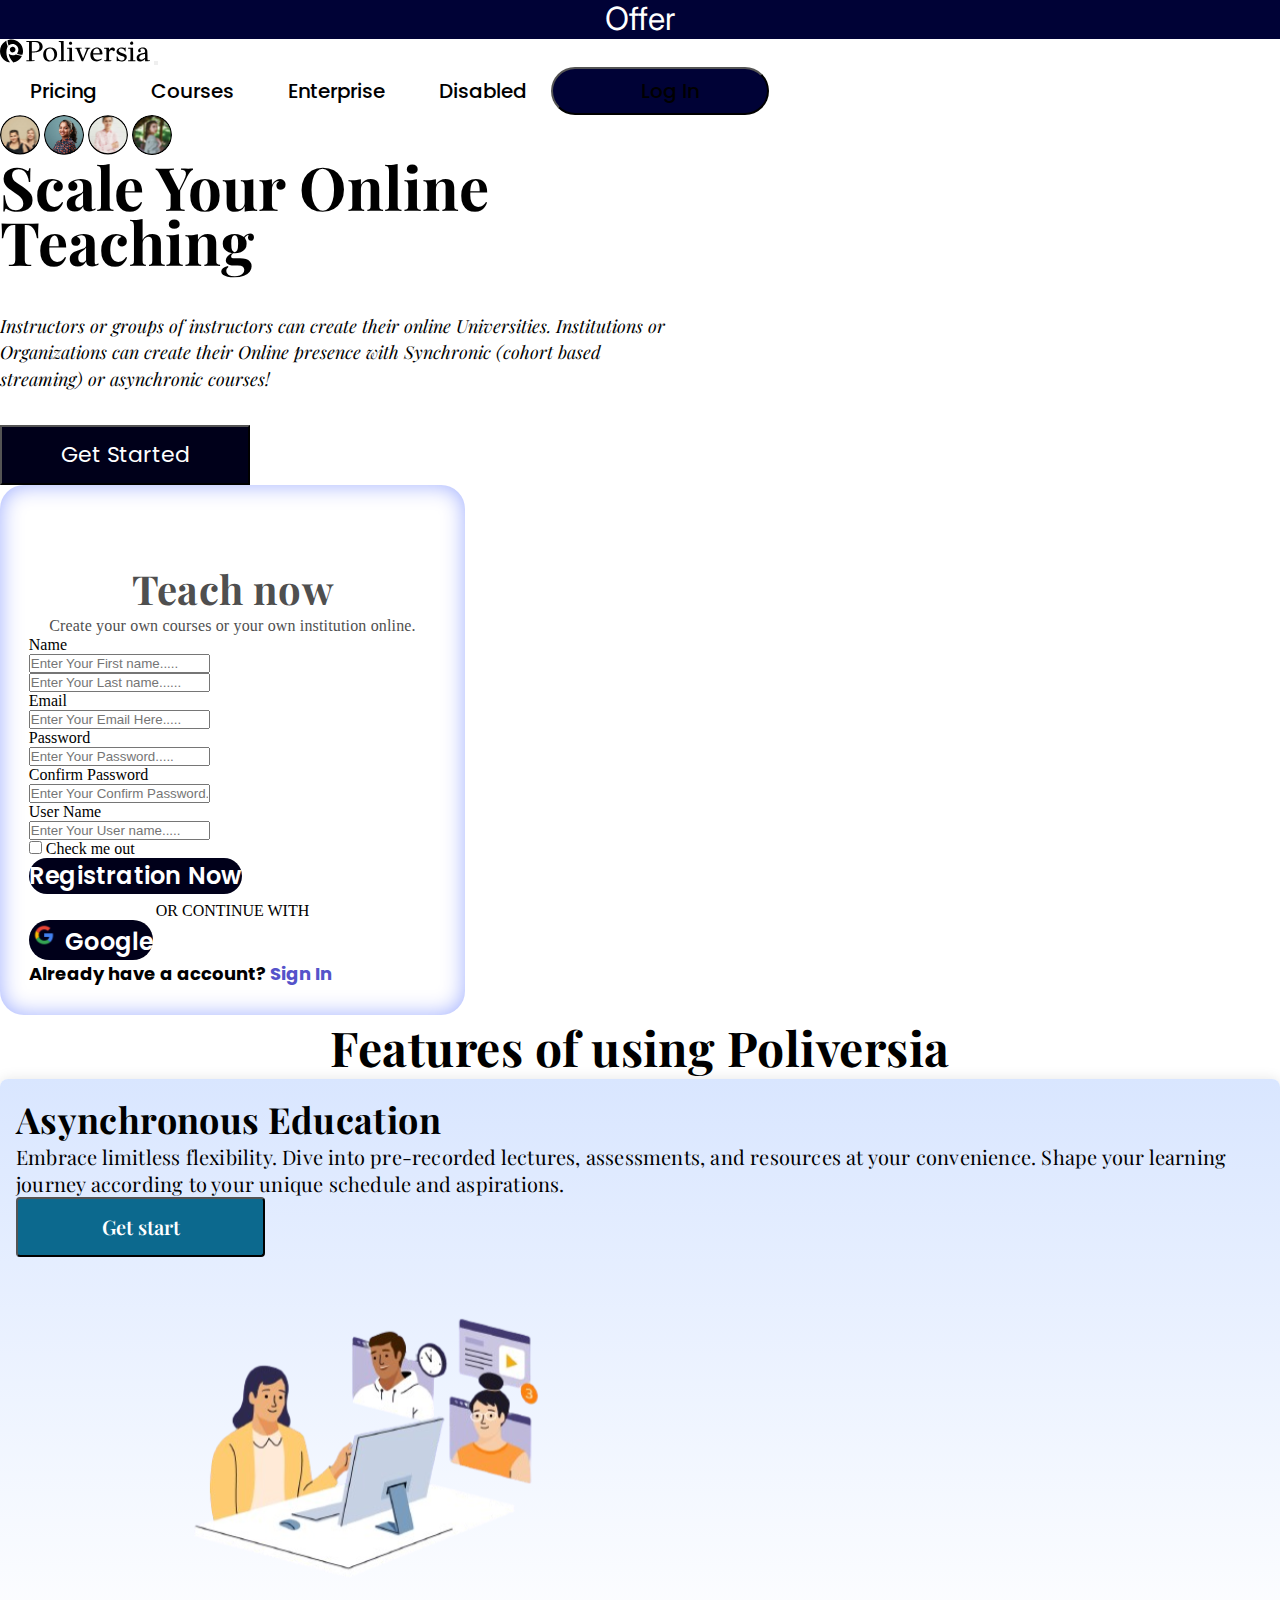
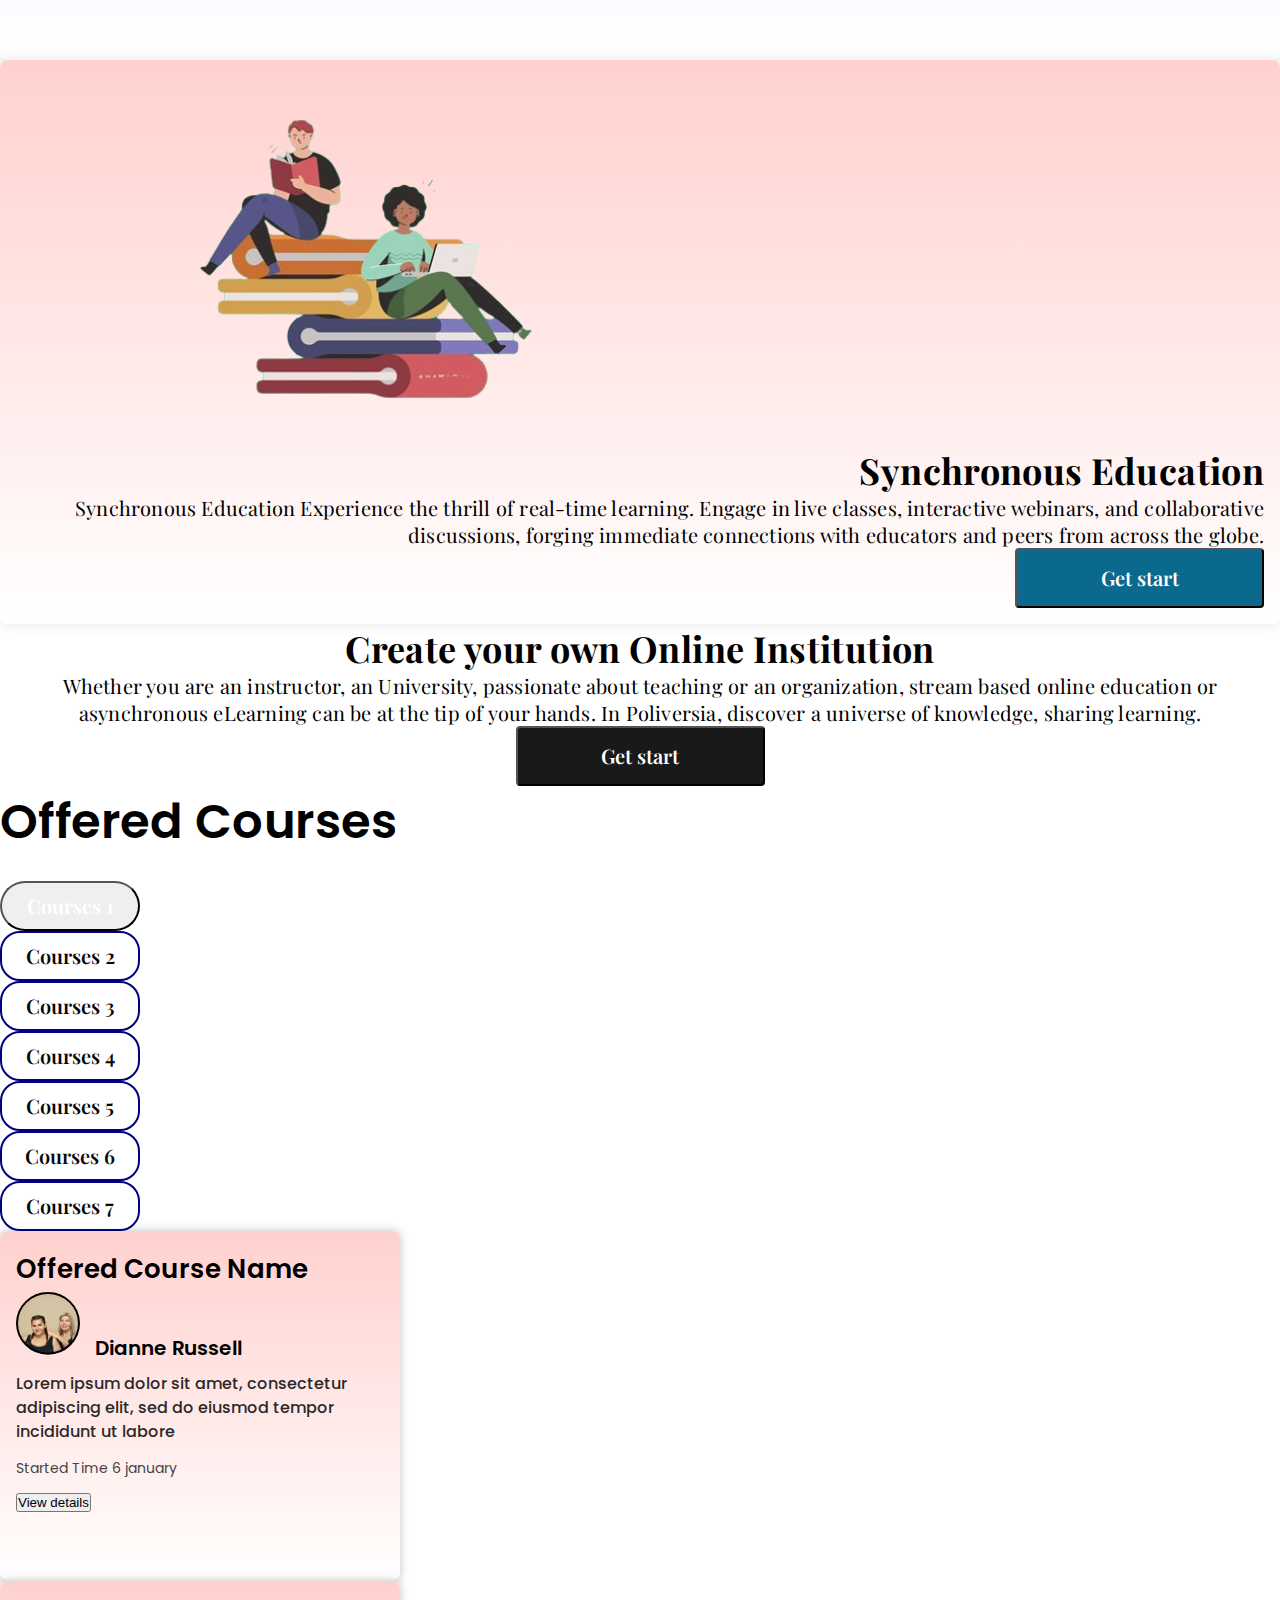
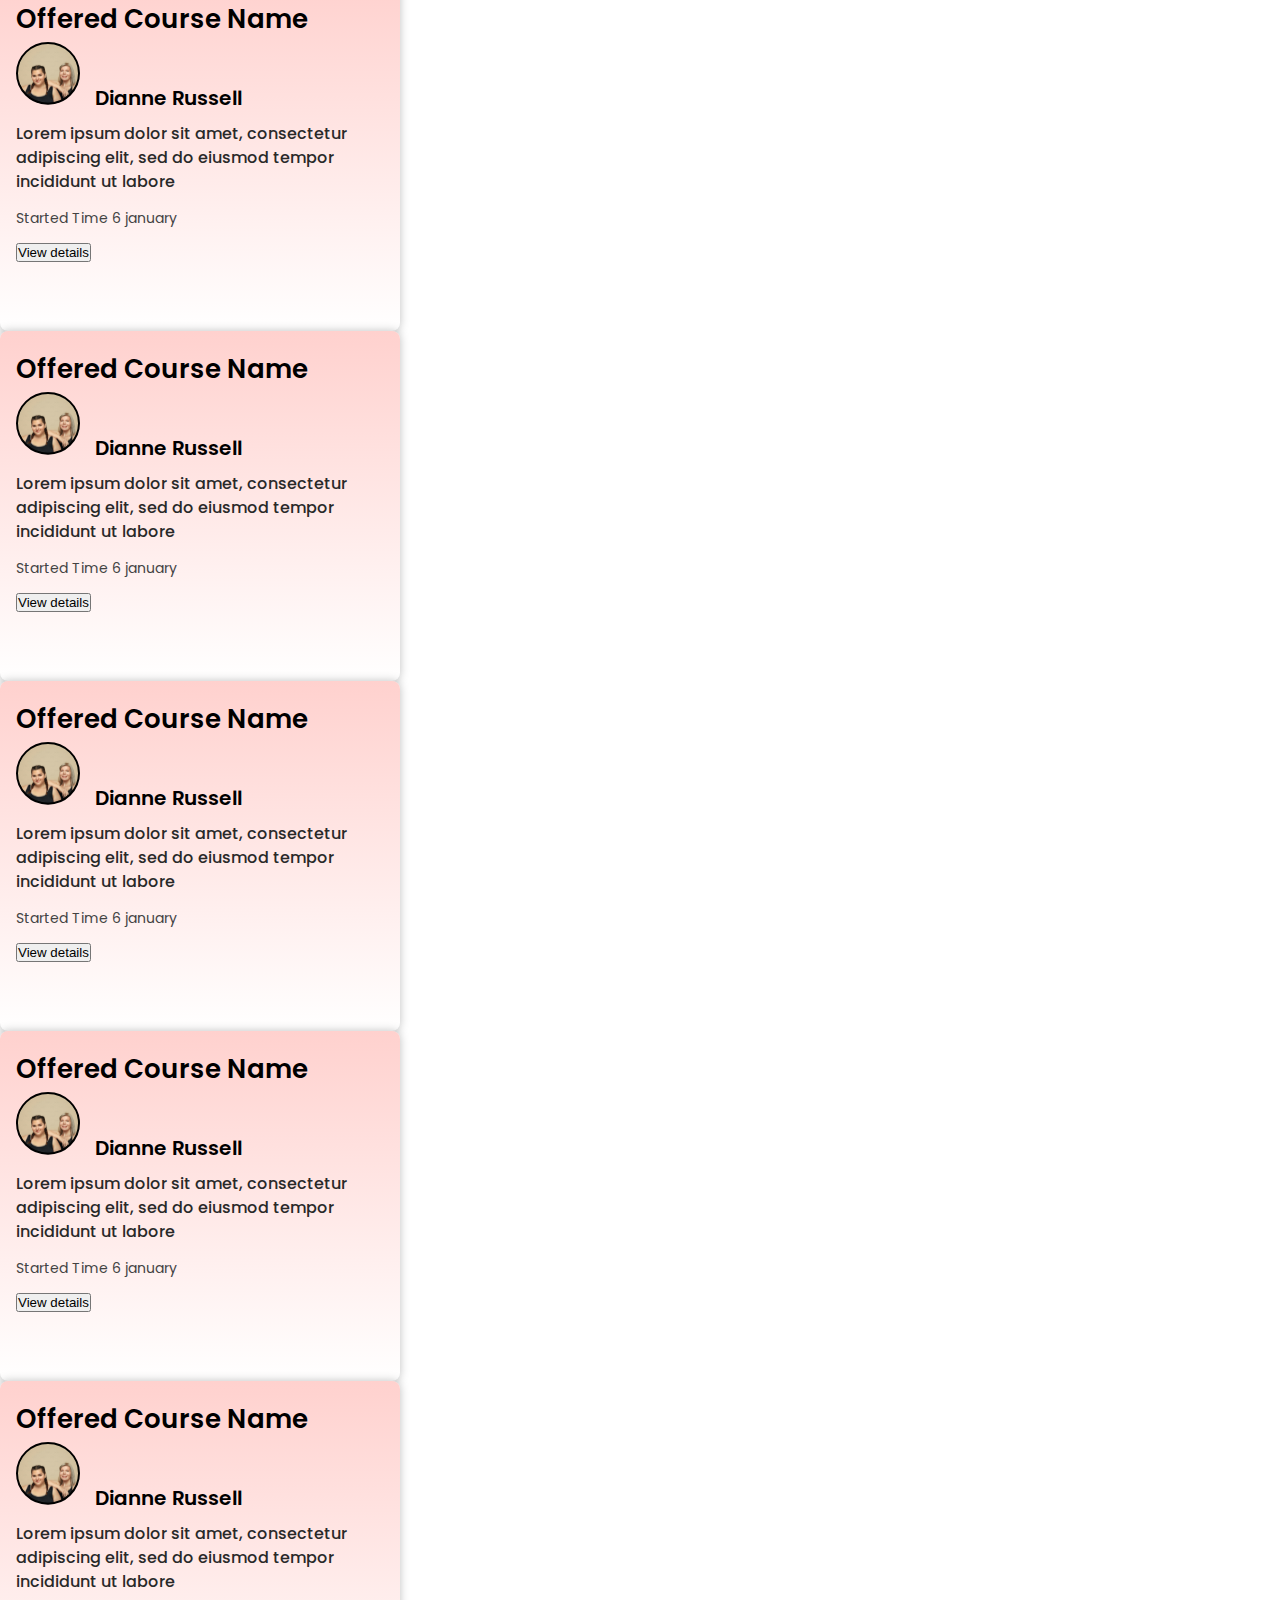
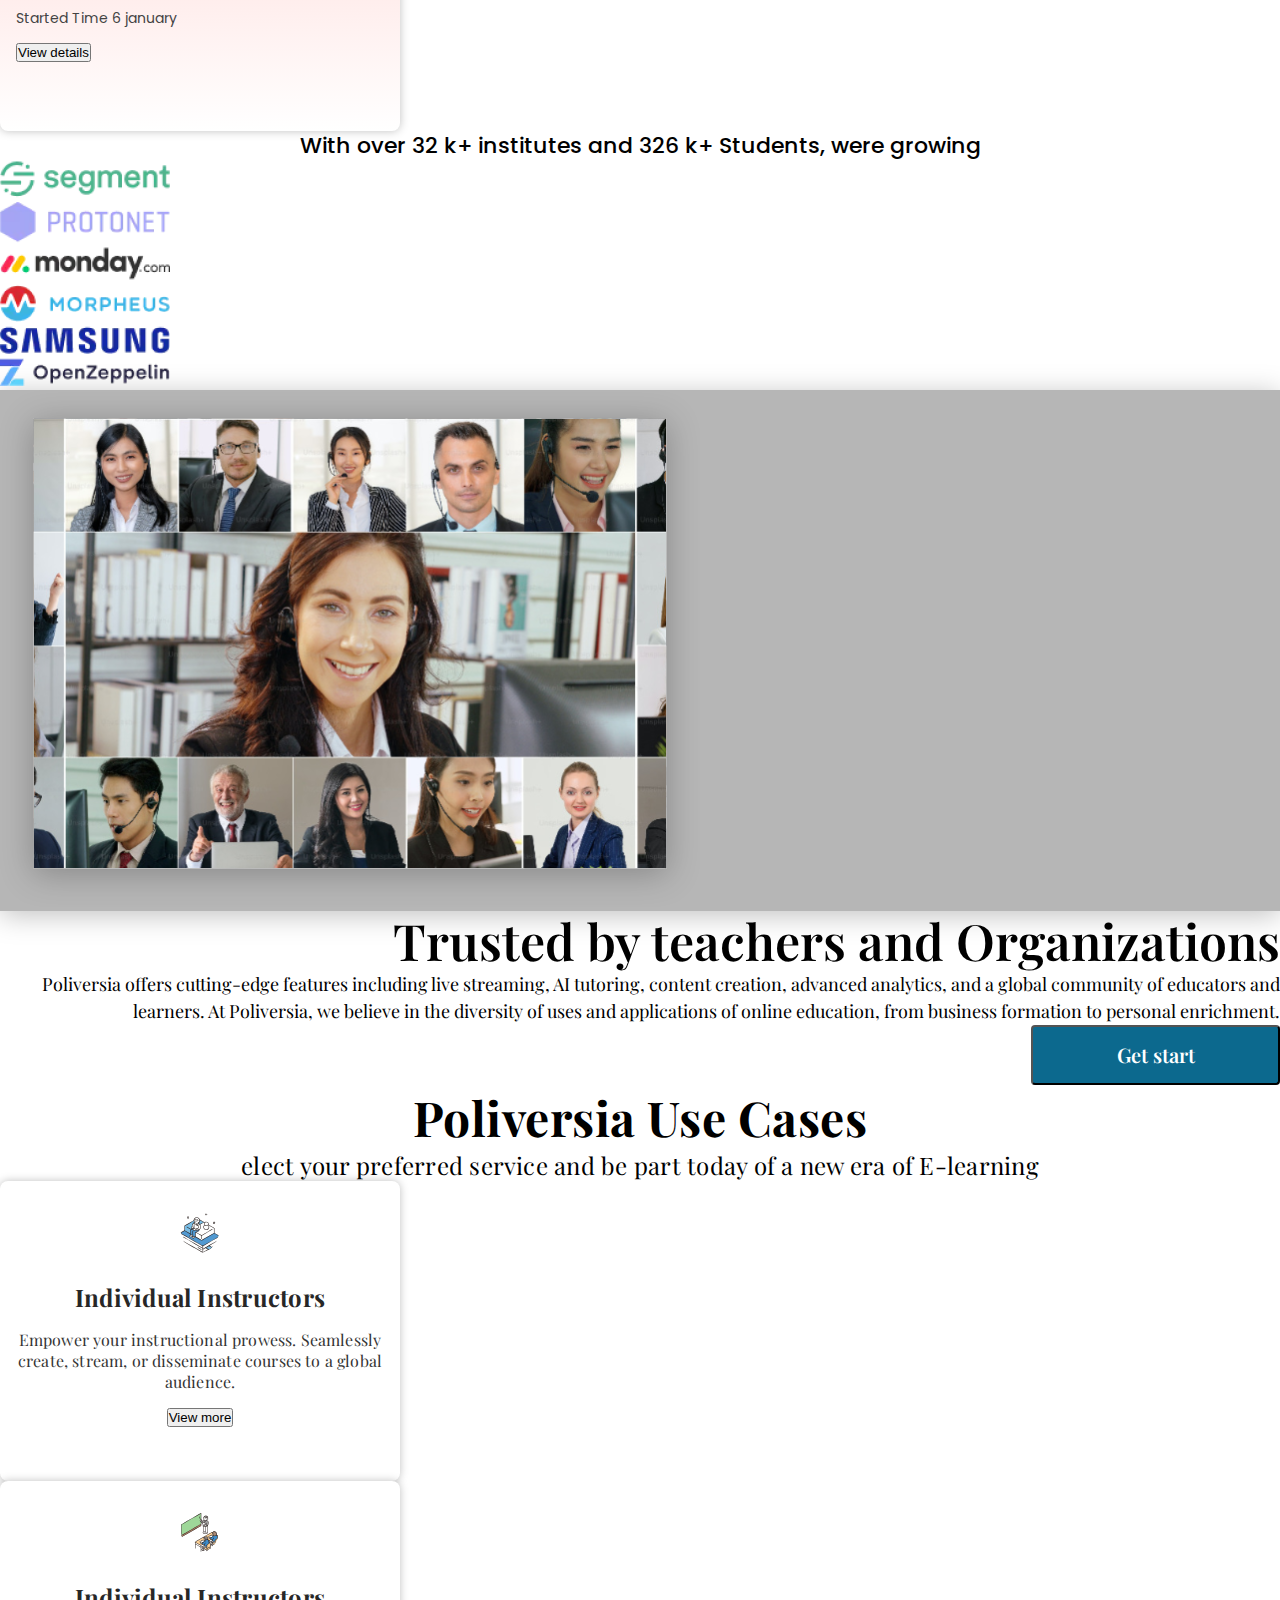
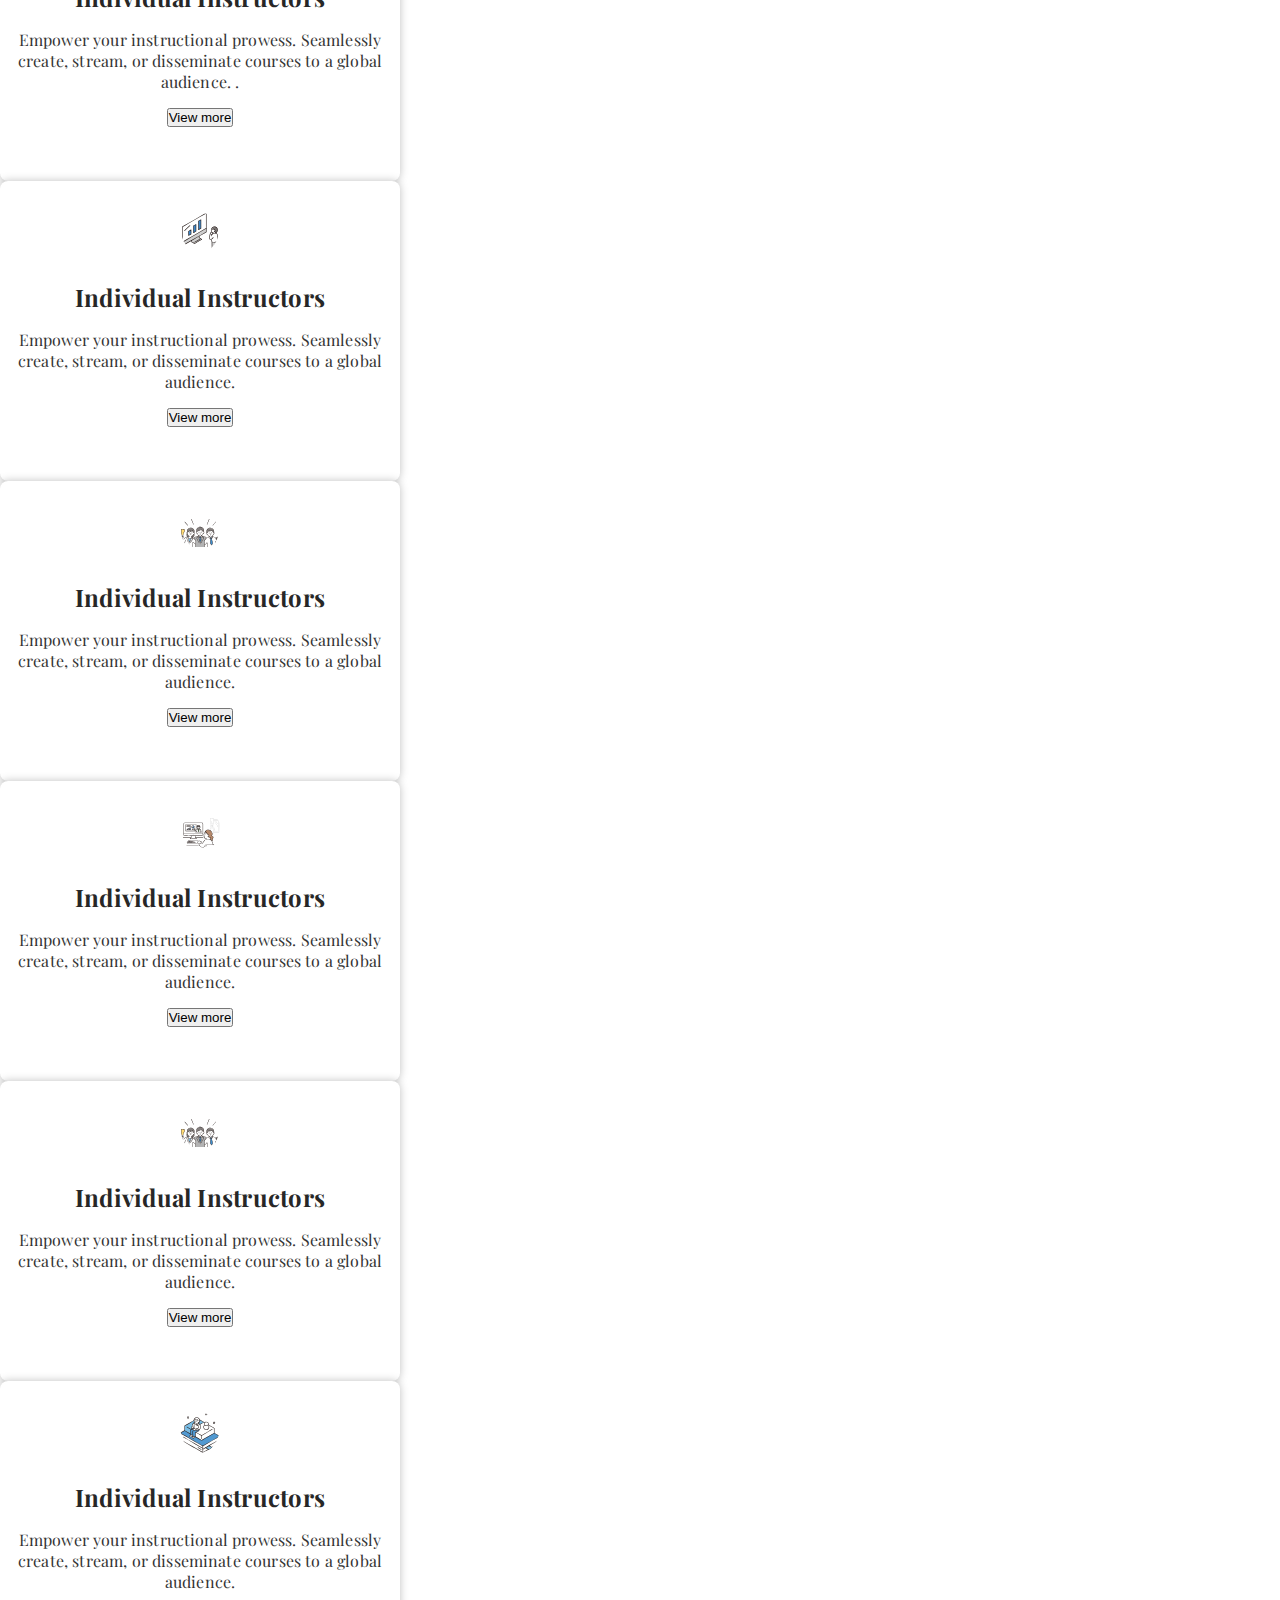
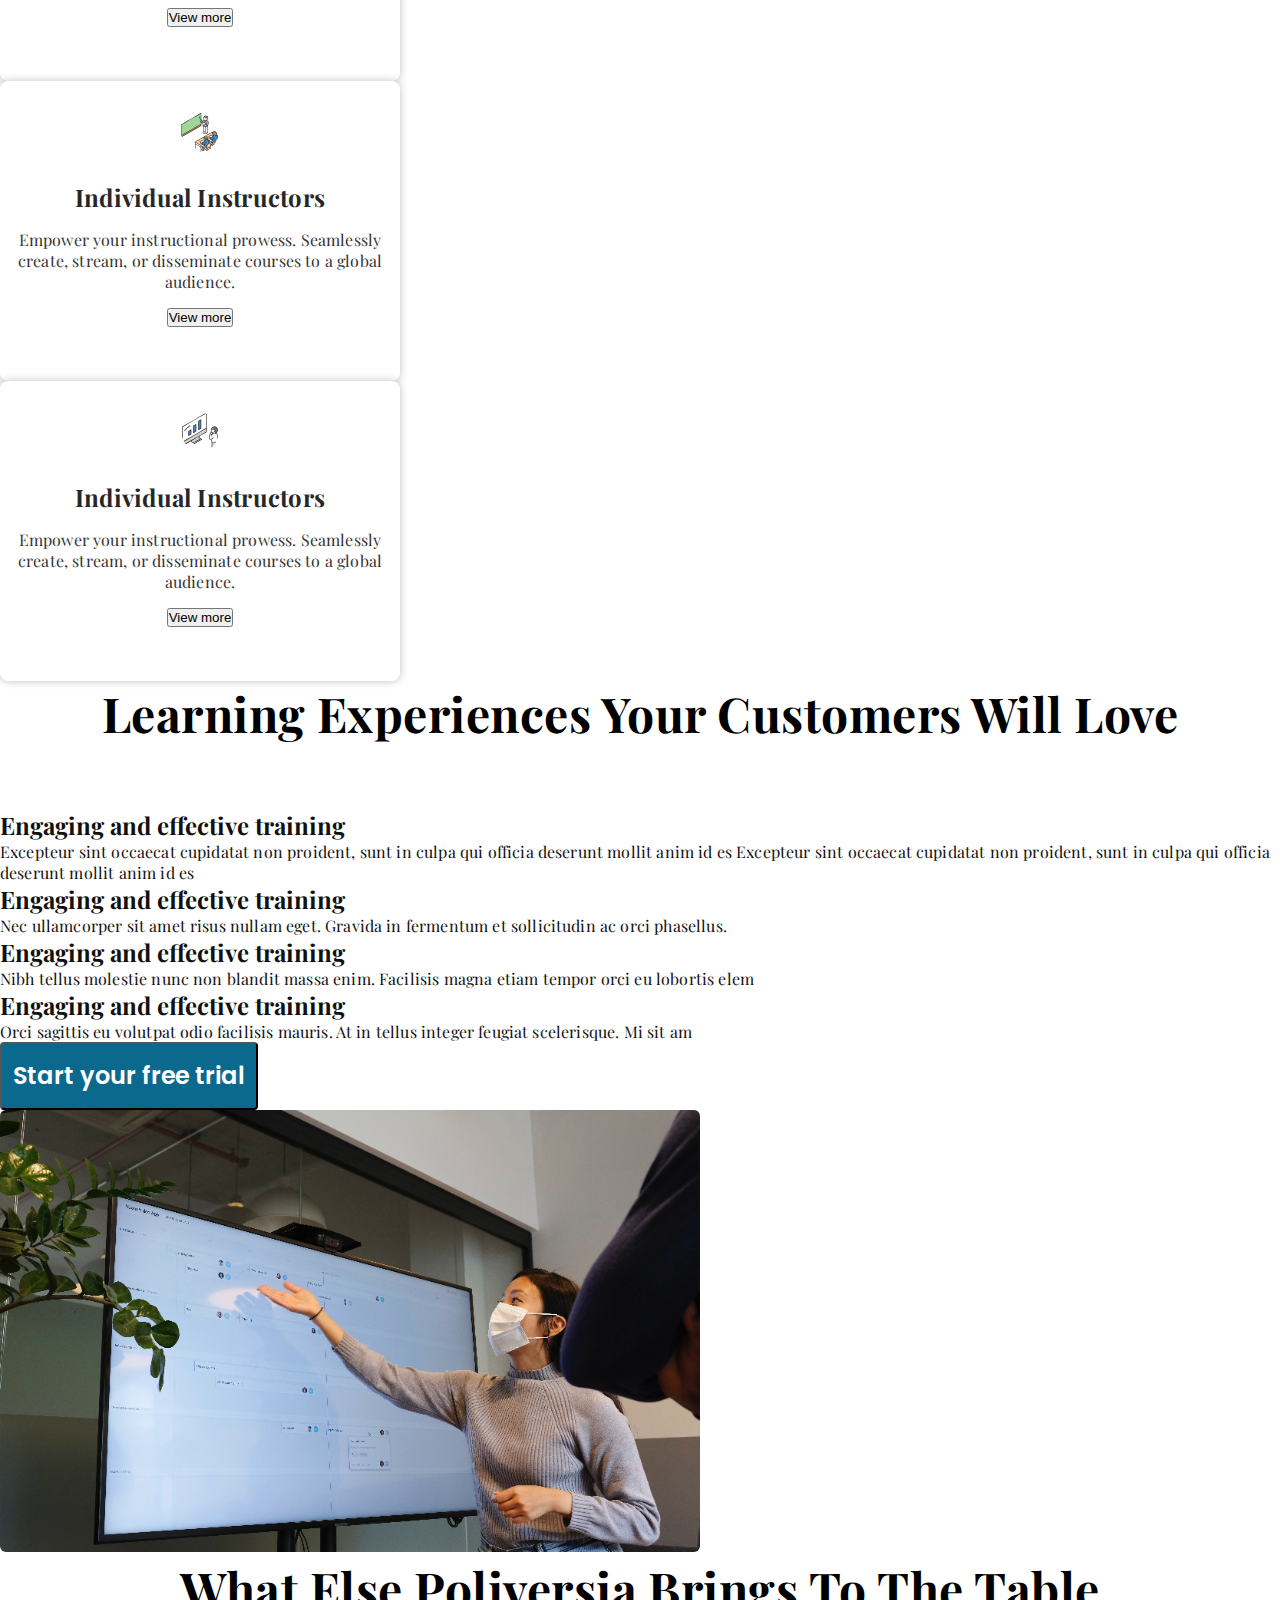
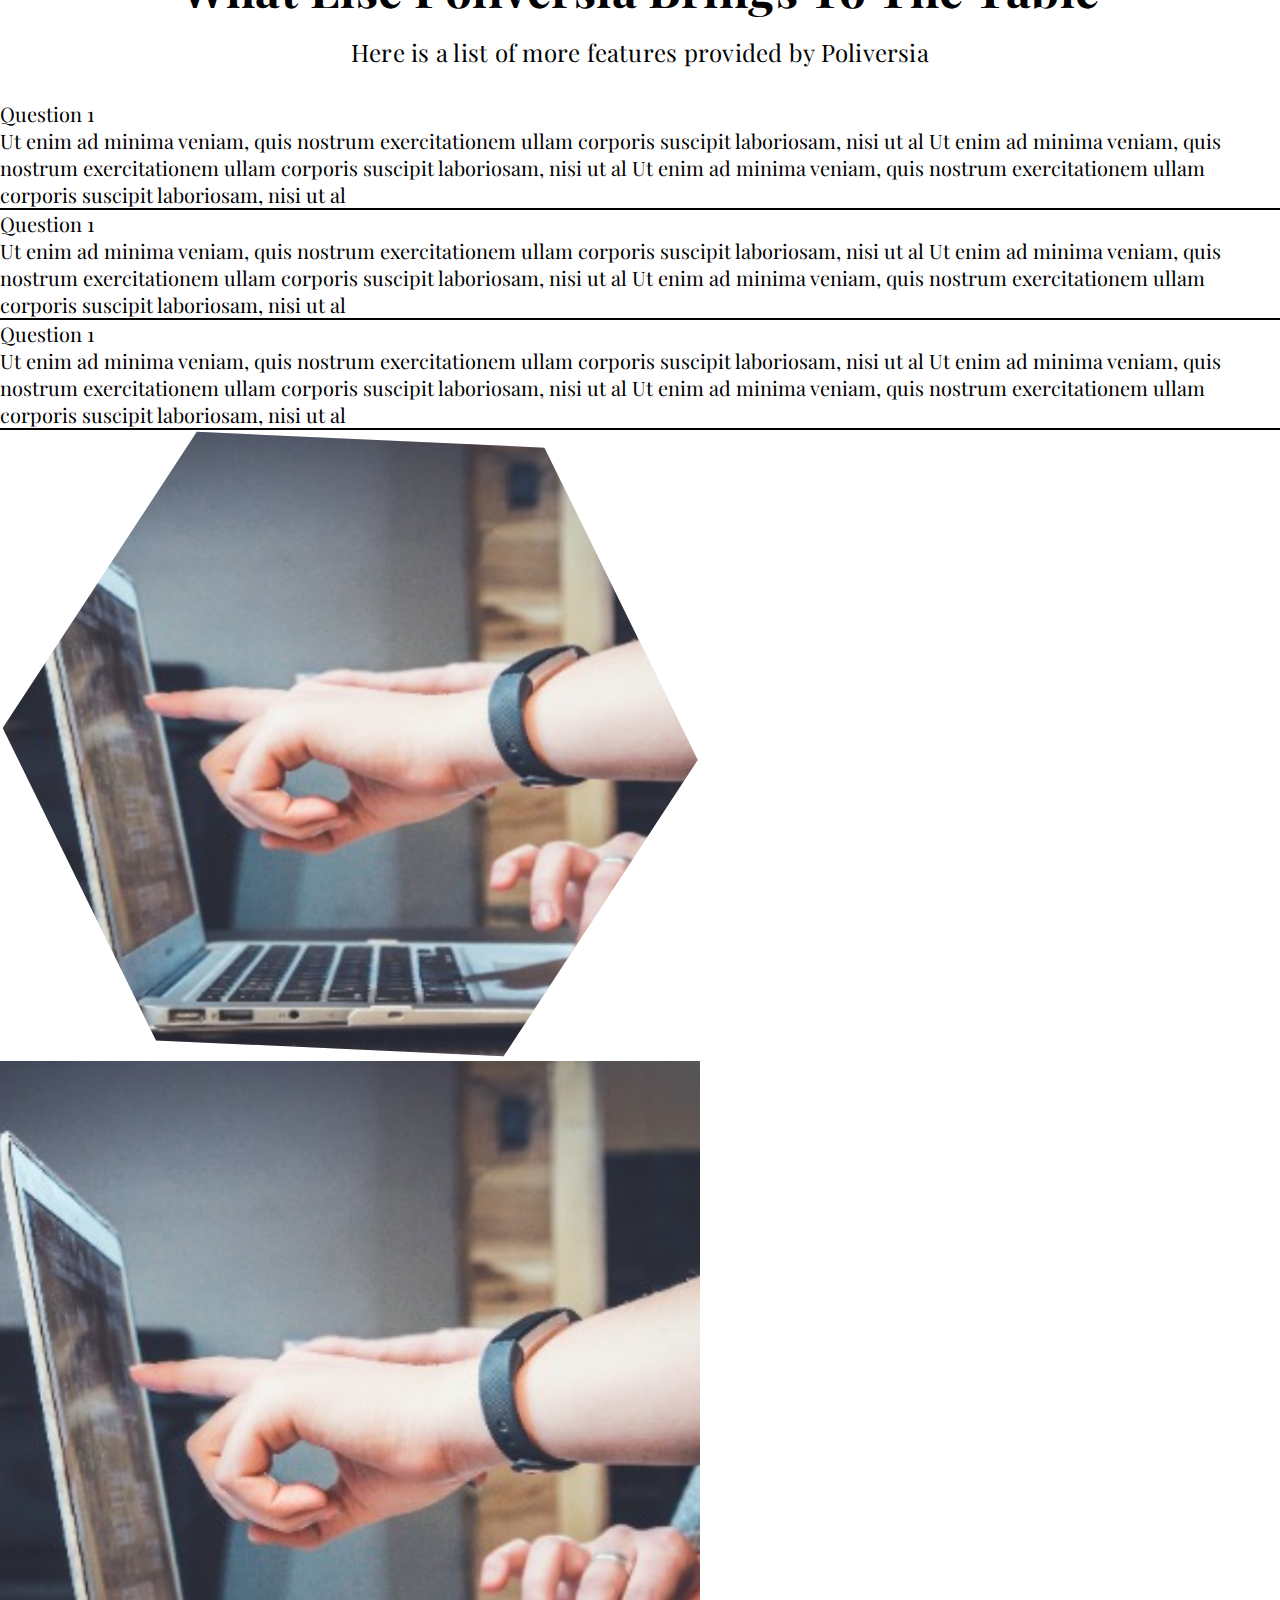
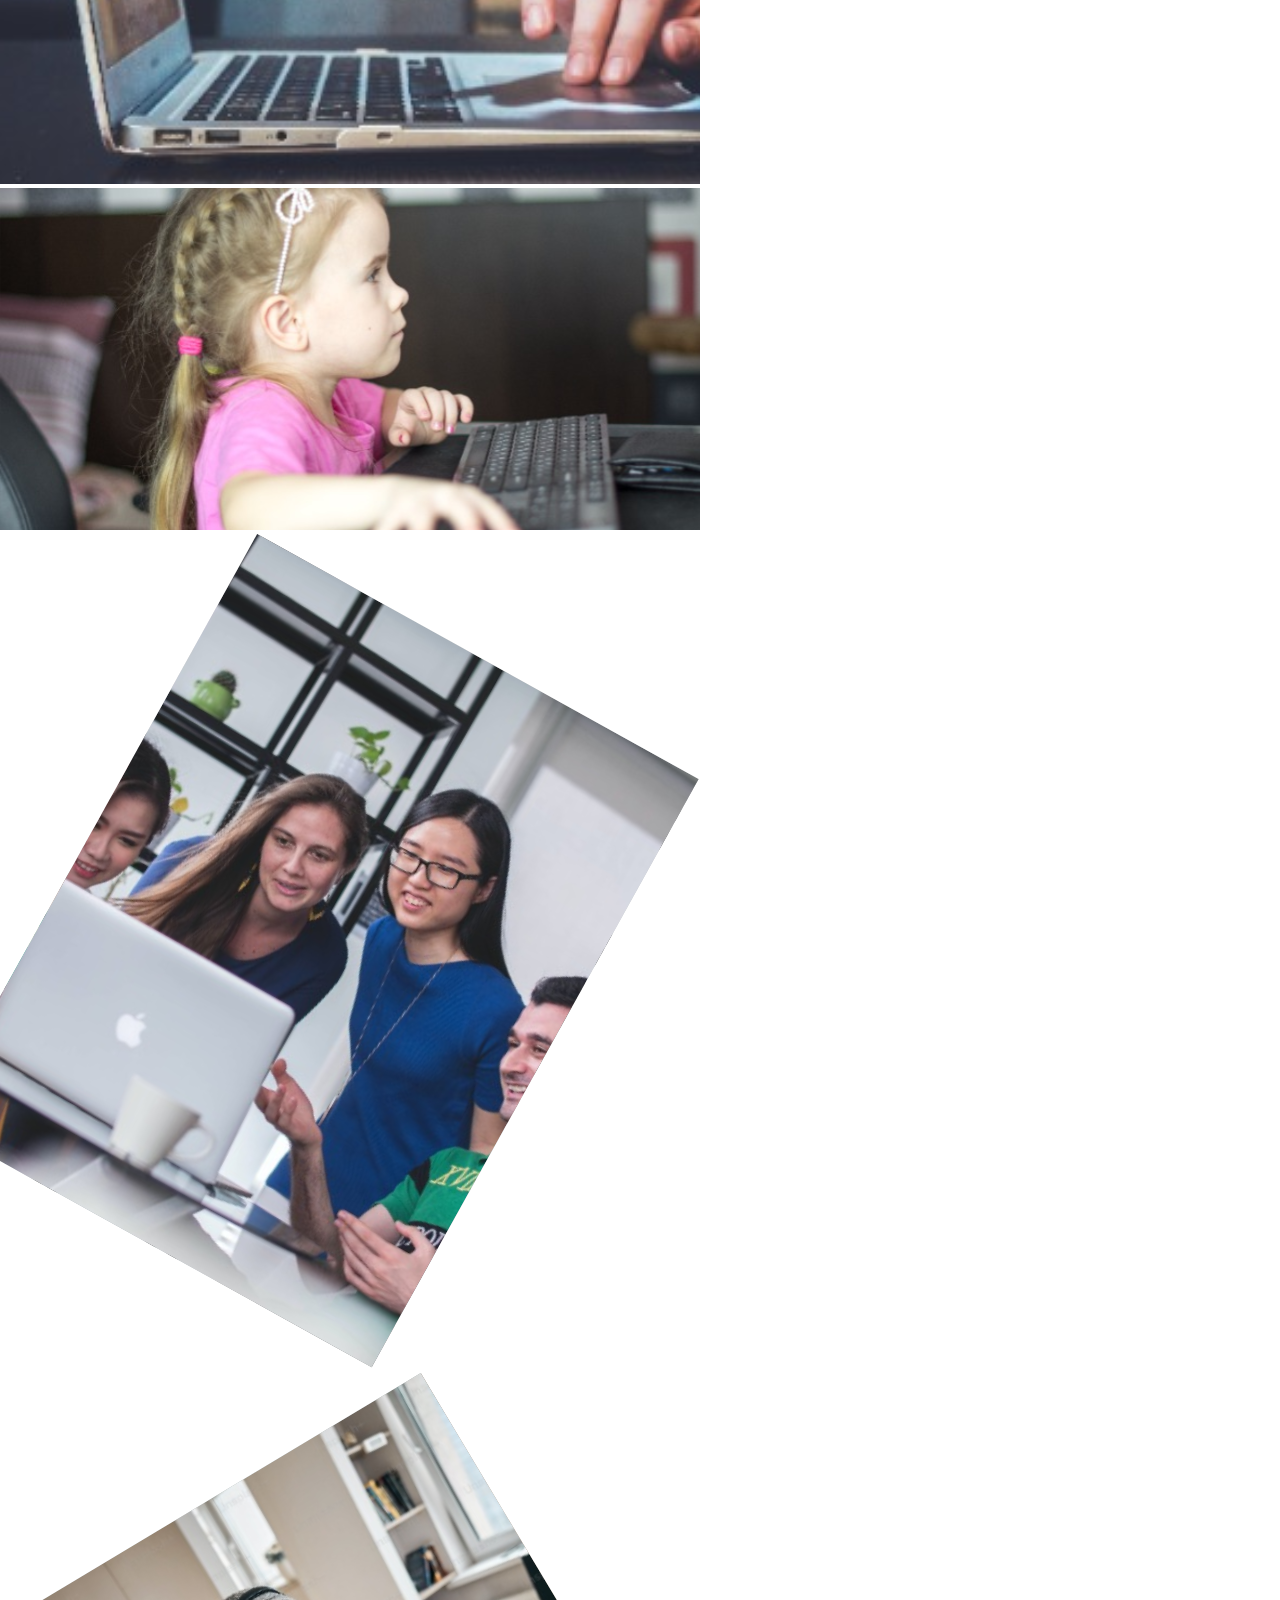
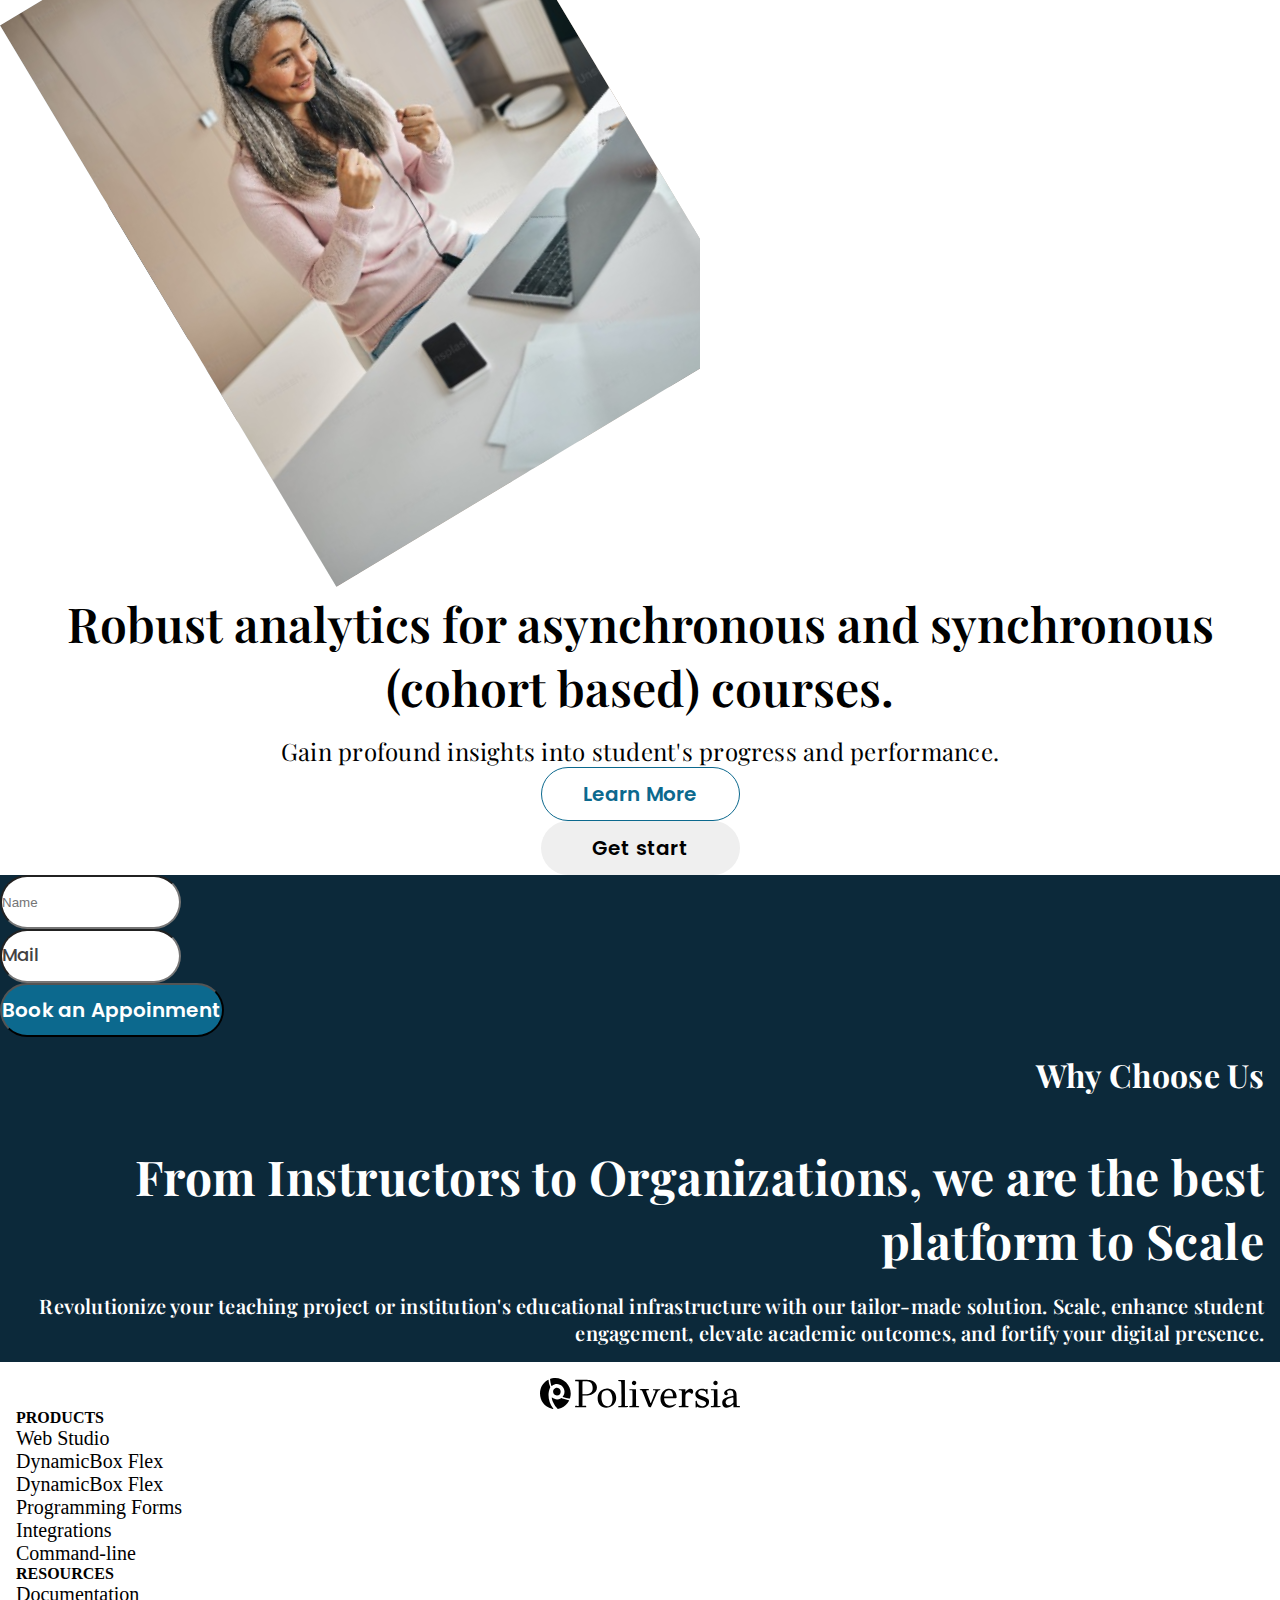
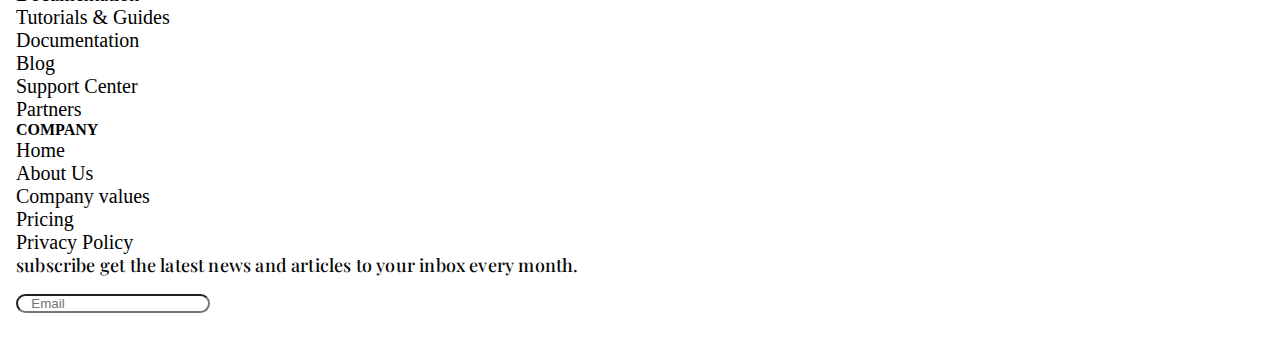
<file: index.html>
<!DOCTYPE html>
<html lang="en">

<head>
    <meta charset="UTF-8">
    <meta name="viewport" content="width=device-width, initial-scale=1.0">
    <title>Poliversia |home-page</title>
    <!--fontawesome-->
    <link rel="stylesheet" href="https://cdnjs.cloudflare.com/ajax/libs/font-awesome/6.4.2/css/all.min.css"
        integrity="sha512-z3gLpd7yknf1YoNbCzqRKc4qyor8gaKU1qmn+CShxbuBusANI9QpRohGBreCFkKxLhei6S9CQXFEbbKuqLg0DA=="
        crossorigin="anonymous" referrerpolicy="no-referrer" />
    <!--google font-->
    <link rel="preconnect" href="https://fonts.googleapis.com">
    <link rel="preconnect" href="https://fonts.gstatic.com" crossorigin>
    <link href="https://fonts.googleapis.com/css2?family=Poppins:wght@100;200;300;400;500;600;700;800;900&display=swap"
        rel="stylesheet">

    <link rel="preconnect" href="https://fonts.googleapis.com">
    <link rel="preconnect" href="https://fonts.gstatic.com" crossorigin>
    <link
        href="https://fonts.googleapis.com/css2?family=Inter:wght@100;200;300;400;500;600;700;800;900&family=Playfair+Display:ital,wght@0,400;0,500;0,600;0,700;0,800;0,900;1,400&family=Poppins:ital,wght@0,100;0,200;0,300;0,400;0,500;0,600;0,700;0,800;0,900;1,100&family=Quicksand:wght@300;400;500;600;700&display=swap"
        rel="stylesheet">
    <!--Bootstraps-->
    <link href="https://cdn.jsdelivr.net/npm/bootstrap@5.3.2/dist/css/bootstrap.min.css" rel="stylesheet"
        integrity="sha384-T3c6CoIi6uLrA9TneNEoa7RxnatzjcDSCmG1MXxSR1GAsXEV/Dwwykc2MPK8M2HN" crossorigin="anonymous">
    <!--custom css-->
    <link rel="stylesheet" href="./CSS/style.css">
</head>

<body>
    <!-----Nav section start-->

    <div class="container-fluid pb-2 bg-warning fixed-top">
        <div class="row offer-bg">
            <div class="col-md-12 pt-1">
                <div class="top_header">
                    <div class="top-header_title">
                        <h1>Offer</h1>
                    </div>
                </div>
            </div>
        </div>
        <div class="row">
            <div class="col-md-12">
                <nav class="navbar navbar-expand-lg">
                    <a class="navbar-brand" href="#"><img src="./IMG/logo.svg" alt="" width="150" height="24"></a>
                    <button class="navbar-toggler" type="button" data-bs-toggle="collapse"
                        data-bs-target="#navbarNavAltMarkup" aria-controls="navbarNavAltMarkup" aria-expanded="false"
                        aria-label="Toggle navigation">
                        <span class="navbar-toggler-icon"></span>
                    </button>
                    <div class="collapse justify-content-center navbar-collapse" id="navbarNavAltMarkup">
                        <div class="navbar-nav ">
                            <a class="nav-link " aria-current="page" href="#">Pricing</a>
                            <a class="nav-link" href="#">Courses</a>
                            <a class="nav-link" href="#">Enterprise</a>
                            <a class="nav-link disabled" href="#" tabindex="-1" aria-disabled="true">Disabled</a>
                            <button type="button " class="btn login-bg"> <a class="text-white" href="./login-form/index.html"><i
                                        class="fa-solid fa-globe"></i>Log In</a></button>
                        </div>
                    </div>
                </nav>
            </div>
        </div>
    </div>

    <!-----Nav section end-->


    <!----- section hero area start-->
    <section>
        <div class="online_teaching">
            <div class="container mt-5 pt-5 pb-4 ">
                <div class="row g-4 mt-5">
                    <div class="col-lg-6 pt-3">
                        <div class="online_teaching_content">
                            <div class="circle_img hidden md:block">
                                <img src="./IMG/Ellipse 1.svg" alt="">
                                <img src="./IMG/Ellipse 2.png" alt="">
                                <img src="./IMG/Ellipse 3.svg" alt="">
                                <img src="./IMG/Ellipse 4.svg" alt="">
                            </div>
                            <div class="hero-content pt-4">
                                <h1>Scale Your Online Teaching</h1>
                                <p>Instructors or groups of instructors can create their online Universities.
                                    Institutions or Organizations can create their Online presence with Synchronic
                                    (cohort based streaming)
                                    or asynchronic courses!</p>
                                <button type="button" class="btn hero_btn">Get Started</button>
                            </div>
                        </div>
                    </div>
                    <div class="col-lg-6 registration_responsive">
                        <div class="ragistration-page">
                            <div class="ragistration_page_heading">
                                <h1>Teach now</h1>
                                <p>Create your own courses or your own institution online.</p>
                            </div>
                            <form action="">
                                <div class="row mt-3 pt-4">
                                    <div class="col-sm-12 pt-1">
                                        <label for="">Name</label>
                                    </div>
                                    <div class="col-sm-6 pt-1">
                                        <input type="text" class="form-control" name="" id=""
                                            placeholder="Enter Your First name.....">
                                    </div>
                                    <div class="col-sm-6 pt-1">
                                        <input type="text" class="form-control" name="" id=""
                                            placeholder="Enter Your Last name......">
                                    </div>
                                    <div class="col-sm-12 pt-1">
                                        <label for="">Email</label>
                                    </div>
                                    <div class="col-sm-12 pt-1">
                                        <input type="email" class="form-control" name="" id=""
                                            placeholder="Enter Your Email Here.....">
                                    </div>
                                    <div class="col-sm-12 pt-1">
                                        <label for="">Password</label>
                                    </div>
                                    <div class="col-sm-12 pt-1">
                                        <input type="password" class="form-control" name="" id=""
                                            placeholder="Enter Your Password.....">
                                    </div>
                                    <div class="col-sm-12 pt-1">
                                        <label for="">Confirm Password</label>
                                    </div>
                                    <div class="col-sm-12 pt-1">
                                        <input type="password" class="form-control" name="" id=""
                                            placeholder="Enter Your Confirm Password....">
                                    </div>
                                    <div class="col-sm-12 pt-1">
                                        <label for="">User Name</label>
                                    </div>
                                    <div class="col-sm-12 pt-1">
                                        <input type="text" class="form-control" name="" id=""
                                            placeholder="Enter Your User name.....">
                                    </div>
                                    <div class="col-sm-12 pt-1">
                                        <div class="form-check">
                                            <input type="checkbox" class="form-check-input" id="exampleCheck1">
                                            <label class="form-check-label" for="exampleCheck1">Check me out</label>
                                        </div>
                                    </div>
                                    <button type="button" class="btn registration-btn "><a href="">Registration
                                            Now</a></button>
                                    <div class="col-sm-4"></div>
                                    <div class="col-sm-5">
                                        <div class="or pt-1">
                                            <p>OR CONTINUE WITH</p>
                                        </div>
                                    </div>
                                    <div class="col-sm-3"></div>
                                    <button type="button" class="btn registration-btn "><a href=""><img
                                                src="./IMG/google.png" alt="" width="30"> Google</a></button>
                                    <div class="col-sm-12 no_account pt-3">
                                        <h3>Already have a account? <a href="./login-form/index.html">Sign In</a></h3>
                                    </div>
                                </div>
                            </form>
                        </div>
                    </div>
                </div>
            </div>
        </div>
    </section>

    <!-----section hero area end-->

    <!-----section Features of using Poliversia start-->
    <section>
        <div class="features_poliversia pb-4">
            <div class="container  mt-3 pt-3">
                <div class="features_heading">
                    <h1>Features of using Poliversia</h1>
                </div>
                <div class="row features_bg mt-4 pt-3 g-4">
                    <div class="col-lg-6">
                        <div class="features_content">
                            <h1>Asynchronous Education</h1>
                            <p>Embrace limitless flexibility. Dive into pre-recorded lectures, assessments, and
                                resources at your convenience. Shape your learning journey according to your unique
                                schedule and aspirations.</p>
                            <button type="button" class="btn features_btn">Get start</button>
                        </div>
                    </div>
                    <div class="col-lg-6 ">
                        <div class="features_img pt-4">
                            <img class="responsive"
                                src="./IMG/SA-US-Header-What-is-Asynchronous-Learning-Why-it-Might-be-the-Right-Choice-for-Your-Learning-Institution_Tile-removebg-preview 1.svg"
                                alt="">
                        </div>
                    </div>
                </div>
            </div>
        </div>
    </section>
    <!-----section Features of using Poliversia end-->


    <!-----section Synchronous Education start-->
    <section>
        <div class="synchronous_education pb-4">
            <div class="container  mt-3 pt-3">
                <div class="row synchronous_bg mt-4 pt-3 g-4">
                    <div class="col-lg-6 ">
                        <div class="synchronous_img pt-4">
                            <img class="responsive"
                                src="./IMG/Synchronous-vs-Asynchronous-Learning-removebg-preview 1.svg" alt="">
                        </div>
                    </div>
                    <div class="col-lg-6">
                        <div class="synchronous_content">
                            <h1>Synchronous Education</h1>
                            <p>Synchronous Education Experience the thrill of real-time learning. Engage in live
                                classes, interactive webinars, and collaborative discussions, forging immediate
                                connections with educators and peers from across the globe.</p>
                            <button type="button" class="btn synchronous_btn">Get start</button>
                        </div>
                    </div>
                </div>
            </div>
        </div>
    </section>
    <!-----section Synchronous Education end-->

    <!-----section Create your own Online Institution start-->
    <section>
        <div class="online_institution">
            <div class="container mt-4 pt-3">
                <div class="online_institution_content">
                    <h1>Create your own Online Institution</h1>
                    <p>Whether you are an instructor, an University, passionate about teaching or an organization,
                        stream based online education or asynchronous eLearning can be at the tip of your hands. In
                        Poliversia, discover a universe of knowledge, sharing learning.</p>
                    <button type="button" class="btn online_institution_btn">Get start</button>
                </div>
            </div>
        </div>
    </section>
    <!-----section Create your own Online Institution end-->

    <!-----section Offered Courses start-->
    <section>
        <div class="container dd mt-4 mb-5">
            <div class="offered_courses ">
                <h2>Offered Courses</h2>
                <div class="btn-toolbar gap-2 offer_courses_responsive" role="toolbar"
                    aria-label="Toolbar with button groups">
                    <div class="btn-group me-2" role="group" aria-label="First group">
                        <button type="button" class="btn btn-primary offer_courses_btn_1 active">Courses 1</button>
                    </div>
                    <div class="btn-group me-2" role="group" aria-label="First group">
                        <button type="button" class="btn offer_courses_btn">Courses 2</button>
                    </div>
                    <div class="btn-group me-2" role="group" aria-label="First group">
                        <button type="button" class="btn offer_courses_btn">Courses 3</button>
                    </div>
                    <div class="btn-group me-2" role="group" aria-label="First group">
                        <button type="button" class="btn offer_courses_btn">Courses 4</button>
                    </div>
                    <div class="btn-group me-2" role="group" aria-label="First group">
                        <button type="button" class="btn offer_courses_btn">Courses 5</button>
                    </div>
                    <div class="btn-group me-2" role="group" aria-label="First group">
                        <button type="button" class="btn offer_courses_btn">Courses 6</button>
                    </div>
                    <div class="btn-group me-2" role="group" aria-label="First group">
                        <button type="button" class="btn offer_courses_btn">Courses 7</button>
                    </div>
                </div>
            </div>
        </div>
    </section>
    <!-----section Offered Courses end-->


    <!-----section Offered Courses name start-->
    <section>
        <div class="offer_courses_name">
            <div class="container mt-5">
                <div class="row gh g-4">
                    <div class="col-lg-4 offered_courses_name_responsive">
                        <div class="offer_courses_card_1">
                            <h2>Offered Course Name</h2>
                            <div class="course-img"><img src="./IMG/Ellipse 1.svg" alt=""> <span>Dianne Russell</span>
                            </div>
                            <h4>Lorem ipsum dolor sit amet, consectetur adipiscing elit, sed do eiusmod tempor
                                incididunt ut labore</h4>
                            <div class="star">
                                <i class="fa-solid fa-star"></i>
                                <i class="fa-solid fa-star"></i>
                                <i class="fa-solid fa-star"></i>
                                <i class="fa-solid fa-star"></i>
                                <i class="fa-solid fa-star"></i>
                            </div>
                            <div class="course-p">Started Time 6 january</div>
                            <div class="view-btn"><button type="button" class="btn btn-primary">View details <i
                                        class="fa-solid fa-arrow-right"></i></button></div>
                        </div>
                    </div>
                    <div class="col-lg-4 offered_courses_name_responsive">
                        <div class="offer_courses_card_1">
                            <h2>Offered Course Name</h2>
                            <div class="course-img"><img src="./IMG/Ellipse 1.svg" alt=""> <span>Dianne Russell</span>
                            </div>
                            <h4>Lorem ipsum dolor sit amet, consectetur adipiscing elit, sed do eiusmod tempor
                                incididunt ut labore</h4>
                            <div class="star">
                                <i class="fa-solid fa-star"></i>
                                <i class="fa-solid fa-star"></i>
                                <i class="fa-solid fa-star"></i>
                                <i class="fa-solid fa-star"></i>
                                <i class="fa-solid fa-star"></i>
                            </div>
                            <div class="course-p">Started Time 6 january</div>
                            <div class="view-btn"><button type="button" class="btn btn-primary">View details <i
                                        class="fa-solid fa-arrow-right"></i></button></div>
                        </div>
                    </div>
                    <div class="col-lg-4 offered_courses_name_responsive">
                        <div class="offer_courses_card_1">
                            <h2>Offered Course Name</h2>
                            <div class="course-img"><img src="./IMG/Ellipse 1.svg" alt=""> <span>Dianne Russell</span>
                            </div>
                            <h4>Lorem ipsum dolor sit amet, consectetur adipiscing elit, sed do eiusmod tempor
                                incididunt ut labore</h4>
                            <div class="star">
                                <i class="fa-solid fa-star"></i>
                                <i class="fa-solid fa-star"></i>
                                <i class="fa-solid fa-star"></i>
                                <i class="fa-solid fa-star"></i>
                                <i class="fa-solid fa-star"></i>
                            </div>
                            <div class="course-p">Started Time 6 january</div>
                            <div class="view-btn"><button type="button" class="btn btn-primary">View details <i
                                        class="fa-solid fa-arrow-right"></i></button></div>
                        </div>
                    </div>
                    <div class="col-lg-4 offered_courses_name_responsive">
                        <div class="offer_courses_card_1">
                            <h2>Offered Course Name</h2>
                            <div class="course-img"><img src="./IMG/Ellipse 1.svg" alt=""> <span>Dianne Russell</span>
                            </div>
                            <h4>Lorem ipsum dolor sit amet, consectetur adipiscing elit, sed do eiusmod tempor
                                incididunt ut labore</h4>
                            <div class="star">
                                <i class="fa-solid fa-star"></i>
                                <i class="fa-solid fa-star"></i>
                                <i class="fa-solid fa-star"></i>
                                <i class="fa-solid fa-star"></i>
                                <i class="fa-solid fa-star"></i>
                            </div>
                            <div class="course-p">Started Time 6 january</div>
                            <div class="view-btn"><button type="button" class="btn btn-primary">View details <i
                                        class="fa-solid fa-arrow-right"></i></button></div>
                        </div>
                    </div>
                    <div class="col-lg-4 offered_courses_name_responsive">
                        <div class="offer_courses_card_1">
                            <h2>Offered Course Name</h2>
                            <div class="course-img"><img src="./IMG/Ellipse 1.svg" alt=""> <span>Dianne Russell</span>
                            </div>
                            <h4>Lorem ipsum dolor sit amet, consectetur adipiscing elit, sed do eiusmod tempor
                                incididunt ut labore</h4>
                            <div class="star">
                                <i class="fa-solid fa-star"></i>
                                <i class="fa-solid fa-star"></i>
                                <i class="fa-solid fa-star"></i>
                                <i class="fa-solid fa-star"></i>
                                <i class="fa-solid fa-star"></i>
                            </div>
                            <div class="course-p">Started Time 6 january</div>
                            <div class="view-btn"><button type="button" class="btn btn-primary">View details <i
                                        class="fa-solid fa-arrow-right"></i></button></div>
                        </div>
                    </div>
                    <div class="col-lg-4 offered_courses_name_responsive">
                        <div class="offer_courses_card_1">
                            <h2>Offered Course Name</h2>
                            <div class="course-img"><img src="./IMG/Ellipse 1.svg" alt=""> <span>Dianne Russell</span>
                            </div>
                            <h4>Lorem ipsum dolor sit amet, consectetur adipiscing elit, sed do eiusmod tempor
                                incididunt ut labore</h4>
                            <div class="star">
                                <i class="fa-solid fa-star"></i>
                                <i class="fa-solid fa-star"></i>
                                <i class="fa-solid fa-star"></i>
                                <i class="fa-solid fa-star"></i>
                                <i class="fa-solid fa-star"></i>
                            </div>
                            <div class="course-p">Started Time 6 january</div>
                            <div class="view-btn"><button type="button" class="btn btn-primary">View details <i
                                        class="fa-solid fa-arrow-right"></i></button></div>
                        </div>
                    </div>
                </div>
            </div>
        </div>
    </section>
    <!-----section Offered Courses name end-->

    <!-----section brand  start-->
    <section>
        <div class="container pt-4 mt-5">
            <div class="brand mt-4 pt-4">
                <h2>With over 32 k+ institutes and 326 k+ Students, were growing</h2>
                <div class="brand_logo">
                    <div class="row brand-responsive g-4 pt-4">
                        <div class="col-md-2"><img src="./IMG/brand-logo-1.png" alt=""></div>
                        <div class="col-md-2"><img src="./IMG/brand-logo-2.png" alt=""></div>
                        <div class="col-md-2"> <img src="./IMG/brand-logo-3.png" alt=""></div>
                        <div class="col-md-2"><img src="./IMG/brand-logo-4.png" alt=""></div>
                        <div class="col-md-2"><img src="./IMG/brand-logo-5.png" alt=""></div>
                        <div class="col-md-2"><img src="./IMG/brand-logo-6.png" alt=""></div>
                    </div>
                </div>
            </div>
        </div>
    </section>
    <!-----section brand end-->


    <!-----section Trusted by teachers and Organizations start-->
    <section>
        <div class="container mt-5 pt-4">
            <div class="teacher_organization">
                <div class="row mt-5">
                    <div class="col-md-6 pt-4">
                        <div class="teacher_organization_img">
                            <img class="responsive" src="./IMG/Rectangle 16.svg" alt="">
                        </div>
                    </div>
                    <div class="col-md-6">
                        <div class="teacher_organization_content">
                            <h1>Trusted by teachers and Organizations</h1>
                            <p>Poliversia offers cutting-edge features including live streaming, AI tutoring, content
                                creation, advanced analytics, and a global community of educators and learners. At
                                Poliversia, we believe in the diversity of uses and applications of online education,
                                from business formation to personal enrichment.</p>
                            <button type="button" class="btn teacher_btn">Get start</button>
                        </div>
                    </div>
                </div>
            </div>
        </div>
    </section>
    <!-----section Trusted by teachers and Organizations end-->


    <!-----section Poliversia Use Cases start-->
    <section>
        <div class="container mt-5 pt-3">
            <div class="poliversia_cases_heading">
                <h1>Poliversia Use Cases</h1>
                <p>elect your preferred service and be part today of a new era of E-learning</p>
                <div class="row  g-4">
                    <div class="col-sm-4 poliversia_cases_responsive">
                        <div class="poliversia_use_card-1">
                            <img src="./IMG/poliversia-feature-1 .svg" alt="">
                            <h2>Individual Instructors</h2>
                            <p>Empower your instructional prowess. Seamlessly create, stream, or disseminate courses to
                                a global audience.</p>
                            <button type="button" class="btn btn-warning">View more <i
                                    class="fa-solid fa-arrow-right"></i></button>
                        </div>
                    </div>

                    <div class="col-sm-4 poliversia_cases_responsive">
                        <div class="poliversia_use_card-1">
                            <img src="./IMG/poliversis feature-2 .svg" alt="">
                            <h2>Individual Instructors</h2>
                            <p>Empower your instructional prowess. Seamlessly create, stream, or disseminate courses to
                                a global audience. .</p>
                            <button type="button" class="btn btn-warning">View more <i
                                    class="fa-solid fa-arrow-right"></i></button>
                        </div>
                    </div>

                    <div class="col-sm-4 poliversia_cases_responsive">
                        <div class="poliversia_use_card-1">
                            <img src="./IMG/poliversis feature-3 .svg" alt="">
                            <h2>Individual Instructors</h2>
                            <p>Empower your instructional prowess. Seamlessly create, stream, or disseminate courses to
                                a global audience. </p>
                            <button type="button" class="btn btn-warning">View more <i
                                    class="fa-solid fa-arrow-right"></i></button>
                        </div>
                    </div>

                    <div class="col-sm-4 poliversia_cases_responsive">
                        <div class="poliversia_use_card-1">
                            <img src="./IMG/poliversis feature-4 .svg" alt="">
                            <h2>Individual Instructors</h2>
                            <p>Empower your instructional prowess. Seamlessly create, stream, or disseminate courses to
                                a global audience.</p>
                            <button type="button" class="btn btn-warning">View more <i
                                    class="fa-solid fa-arrow-right"></i></button>
                        </div>
                    </div>

                    <div class="col-sm-4 poliversia_cases_responsive">
                        <div class="poliversia_use_card-1">
                            <img src="./IMG/poliversis feature-5 .svg" alt="">
                            <h2>Individual Instructors</h2>
                            <p>Empower your instructional prowess. Seamlessly create, stream, or disseminate courses to
                                a global audience.</p>
                            <button type="button" class="btn btn-warning">View more <i
                                    class="fa-solid fa-arrow-right"></i></button>
                        </div>
                    </div>

                    <div class="col-sm-4 poliversia_cases_responsive">
                        <div class="poliversia_use_card-1">
                            <img src="./IMG/poliversis feature-6 .svg" alt="">
                            <h2>Individual Instructors</h2>
                            <p>Empower your instructional prowess. Seamlessly create, stream, or disseminate courses to
                                a global audience.</p>
                            <button type="button" class="btn btn-warning">View more <i
                                    class="fa-solid fa-arrow-right"></i></button>
                        </div>
                    </div>

                    <div class="col-sm-4 poliversia_cases_responsive">
                        <div class="poliversia_use_card-1">
                            <img src="./IMG/poliversia-feature-1 .svg" alt="">
                            <h2>Individual Instructors</h2>
                            <p>Empower your instructional prowess. Seamlessly create, stream, or disseminate courses to
                                a global audience.</p>
                            <button type="button" class="btn btn-warning">View more <i
                                    class="fa-solid fa-arrow-right"></i></button>
                        </div>
                    </div>

                    <div class="col-sm-4 poliversia_cases_responsive">
                        <div class="poliversia_use_card-1">
                            <img src="./IMG/poliversis feature-2 .svg" alt="">
                            <h2>Individual Instructors</h2>
                            <p>Empower your instructional prowess. Seamlessly create, stream, or disseminate courses to
                                a global audience.</p>
                            <button type="button" class="btn btn-warning">View more <i
                                    class="fa-solid fa-arrow-right"></i></button>
                        </div>
                    </div>

                    <div class="col-sm-4 poliversia_cases_responsive">
                        <div class="poliversia_use_card-1">
                            <img src="./IMG/poliversis feature-3 .svg" alt="">
                            <h2>Individual Instructors</h2>
                            <p>Empower your instructional prowess. Seamlessly create, stream, or disseminate courses to
                                a global audience. </p>
                            <button type="button" class="btn btn-warning">View more <i
                                    class="fa-solid fa-arrow-right"></i></button>
                        </div>
                    </div>
                </div>
            </div>
        </div>
    </section>
    <!-----section Poliversia Use Cases end-->


    <!-----Learning Experiences Your Customers Will Love section start-->
    <section>
        <div class="container mt-5">
            <div class="learning_heading">
                <h1>Learning Experiences Your Customers Will Love</h1>
            </div>
            <div class="row g-4">
                <div class="col-lg-6">
                    <div class="learning_content">
                        <h2>Engaging and effective training</h2>
                        <p>Excepteur sint occaecat cupidatat non proident, sunt in culpa qui officia deserunt mollit
                            anim id es Excepteur sint occaecat cupidatat non proident, sunt in culpa qui officia
                            deserunt mollit anim id es</p>
                        <h2>Engaging and effective training</h2>
                        <p>Nec ullamcorper sit amet risus nullam eget. Gravida in fermentum et sollicitudin ac orci
                            phasellus.</p>
                        <h2>Engaging and effective training</h2>
                        <p>Nibh tellus molestie nunc non blandit massa enim. Facilisis magna etiam tempor orci eu
                            lobortis elem</p>
                        <h2>Engaging and effective training</h2>
                        <p>Orci sagittis eu volutpat odio facilisis mauris. At in tellus integer feugiat scelerisque. Mi
                            sit am</p>
                        <button type="button" class="btn learning_btn">Start your free trial</button>
                    </div>
                </div>
                <div class="col-lg-6">
                    <div class="learning_img">
                        <img src="./IMG/Rectangle 35.svg" alt="" class="responsive">
                    </div>
                </div>
            </div>
        </div>
    </section>
    <!-----Learning Experiences Your Customers Will Love section end-->


    <!--------------What Else Poliversia Brings To The Table start----------->
    <section>
        <div class="container mt-5 pt-3">
            <div class="what_else_poliversia">
                <h1>What Else Poliversia Brings To The Table</h1>
                <p>Here is a list of more features provided by Poliversia</p>
            </div>
            <div class="question_part">
                <div class="question_1">
                    <h3>Question 1 </h3>
                    <i class="fa-solid fa-chevron-down"></i>
                    <p>Ut enim ad minima veniam, quis nostrum exercitationem ullam corporis suscipit laboriosam, nisi ut
                        al Ut enim ad minima veniam, quis nostrum exercitationem ullam corporis suscipit laboriosam,
                        nisi ut al Ut enim ad minima veniam, quis nostrum exercitationem ullam corporis suscipit
                        laboriosam, nisi ut al</p>
                </div>
                <div class="question_2">
                    <h3>Question 1 </h3>
                    <i class="fa-solid fa-chevron-down"></i>
                    <p>Ut enim ad minima veniam, quis nostrum exercitationem ullam corporis suscipit laboriosam, nisi ut
                        al Ut enim ad minima veniam, quis nostrum exercitationem ullam corporis suscipit laboriosam,
                        nisi ut al Ut enim ad minima veniam, quis nostrum exercitationem ullam corporis suscipit
                        laboriosam, nisi ut al</p>
                </div>
                <div class="question_3">
                    <h3>Question 1 </h3>
                    <i class="fa-solid fa-chevron-down"></i>
                    <p>Ut enim ad minima veniam, quis nostrum exercitationem ullam corporis suscipit laboriosam, nisi ut
                        al Ut enim ad minima veniam, quis nostrum exercitationem ullam corporis suscipit laboriosam,
                        nisi ut al Ut enim ad minima veniam, quis nostrum exercitationem ullam corporis suscipit
                        laboriosam, nisi ut al</p>
                </div>
            </div>

    </section>
    <!--------------What Else Poliversia Brings To The Table start----------->


    <!--------------Robust Analytics section start----------->
    <section>
        <div class="container ">
            <div class="robust_analytics">
                <div class="row g-2">
                    <div class="col-lg-12">
                        <div class="row g-3">
                            <div class="col-md-2">
                                <div class="rebust_img_bottom_1">
                                    <img src="./IMG/rebust_bottom_left.svg" alt="" class="responsive">
                                </div>
                            </div>
                            <div class="col-md-2">
                                <div class="rebust_img_bottom_2">
                                    <img src="./IMG/rebust-bottom-2.svg" alt="" class="responsive">
                                </div>
                            </div>
                            <div class="col-md-2">
                                <div class="rebust_img_bottom_3">
                                    <img src="./IMG/rebust-bottom-3.svg" alt="" class="responsive">
                                </div>
                            </div>
                            <div class="col-md-3">
                                <div class="rebust_img_top_1">
                                    <img src="./IMG/rebust-top-left.svg" alt="" class="responsive">
                                </div>
                            </div>
                            <div class="col-md-3">
                                <div class="rebust_img_top_2">
                                    <img src="./IMG/rebust-top-right.svg" alt="" class="responsive">
                                </div>
                            </div>
                        </div>
                    </div>
                    <div class="col-lg-12 rebust_responsive">
                        <div class="robust_content">
                            <h1 class="pt-5">Robust analytics for asynchronous and synchronous (cohort based) courses.
                            </h1>
                            <p>Gain profound insights into student's progress and performance.</p>
                            <div class="btn-toolbar gap-4 offer_courses_responsive" role="toolbar"
                                aria-label="Toolbar with button groups">
                                <div class="btn-group me-2" role="group" aria-label="First group">
                                    <button type="button" class="btn  rebust_btn ">Learn More</button>
                                </div>
                                <div class="btn-group me-2" role="group" aria-label="First group">
                                    <button type="button" class="btn btn-primary active_rebust">Get start</button>
                                </div>
                            </div>
                        </div>
                    </div>
                </div>
            </div>
        </div>
    </section>
    <!--------------Robust Analytics section end----------->

    <!-----------------Why Choose Us section start------------------------->
    <section>
        <div class="container-fluid why_choose_us_bg mt-5 pt-5">
            <div class="why_choose_us_bg">
                <div class="row g-4">
                    <div class="col-lg-6 why_choose_us_form">
                        <form action="">
                            <div class="row">
                                <div class="col-sm-12 pt-5">
                                    <input type="text" name="" id="" class="form-control why_choose_us_input" placeholder="Name">
                                </div>
                                <div class="col-sm-12 why pt-5">
                                    <input type="email" name="" id="" class="form-control why_choose_us_input" placeholder="Mail">
                                </div>
                                <div class="col-sm-12 pt-5">
                                    <div class="d-grid gap-2">
                                        <button class="btn  why_choose_us_btn" type="button">Book an Appoinment</button>
                                      </div>
                                </div>
                            </div>
                        </form>
                    </div>
                    <div class="col-lg-6">
                        <div class="why_choose_us_content">
                            <h5>Why Choose Us</h5>
                            <h1>From Instructors to Organizations, we are the best platform to Scale</h1>
                            <p>Revolutionize your teaching project or institution's educational infrastructure
                                with our tailor-made solution. Scale, enhance student engagement, elevate
                                academic outcomes, and fortify your digital presence.</p>
                        </div>
                    </div>
                </div>
            </div>
        </div>
    </section>
    <!-----------------Why Choose Us section end------------------------->

<!----------------------footer section start  ---------------->
<section>
    <div class="container-fluid mt-5 pt-5">
        <footer>
            <div class="footer_area">
                <div class="row footer_responsive g-4">
                    <div class="col-lg-3">
                        <div class="footer-logo">
                            <img src="./IMG/logo.svg" alt="" width="200px">
                        </div>
                    </div>
                    <div class="col-lg-2">
                        <div class="products">
                            <h4>PRODUCTS</h4>
                           <li><a href="">Web Studio <i class="fa-solid fa-square-arrow-up-right"></i></a></li>
                           <li><a href="">DynamicBox Flex</a></li>
                           <li><a href="">DynamicBox Flex </a></li>
                           <li><a href="">Programming Forms <i class="fa-solid fa-square-arrow-up-right"></i></a></li>
                           <li><a href="">Integrations <i class="fa-solid fa-square-arrow-up-right"></i></a></li>
                           <li><a href="">Command-line <i class="fa-solid fa-square-arrow-up-right"></i></a></li>
                        </div>
                    </div>
                    <div class="col-lg-2">
                      <div class="resources">
                        <h4>RESOURCES</h4>
                        <li><a href="">Documentation <i class="fa-solid fa-square-arrow-up-right"></i></a></li>
                        <li><a href="">Tutorials & Guides <i class="fa-solid fa-square-arrow-up-right"></i></a></li>
                        <li><a href="">Documentation <i class="fa-solid fa-square-arrow-up-right"></i></a></li>
                        <li><a href="">Blog <i class="fa-solid fa-square-arrow-up-right"></i></a></li>
                        <li><a href="">Support Center <i class="fa-solid fa-square-arrow-up-right"></i></a></li>
                        <li><a href="">Partners <i class="fa-solid fa-square-arrow-up-right"></i></a></li>
                      </div>
                    </div>
                    <div class="col-lg-2">
                        <div class="company">
                            <h4>COMPANY</h4>
                            <li><a href="">Home</a></li>
                            <li><a href="">About Us</a></li>
                            <li><a href="">Company values</a></li>
                            <li><a href="">Pricing</a></li>
                            <li><a href="">Privacy Policy</a></li>
                          </div>
                    </div>
                    <div class="col-lg-3">
                        <div class="subscribe">
                            <h3>SUBSCRIBE GET THE LATEST NEWS AND ARTICLES TO YOUR INBOX EVERY MONTH.</h3>
                            <input type="email" name="" id="" class="form-control" placeholder="Email">
                        </div>
                        <div class="social_link pt-4">
                            <a href="https://www.facebook.com/amily.zahidkhan/"><i class="fa-brands fa-facebook"></i></a>
                            <a href=""><i class="fa-brands fa-x-twitter"></i></a>
                            <a href=""><i class="fa-brands fa-discord"></i></a>
                            <a href=""><i class="fa-brands fa-telegram"></i></a>
                            <a href=""><i class="fa-brands fa-github"></i></a>
                        </div>
                    </div>
                </div>
            </div>
        </footer>
    </div>
</section>
<!----------------------footer section end  ---------------->













    <!--Bootstraps-->
    <script src="https://cdn.jsdelivr.net/npm/bootstrap@5.3.2/dist/js/bootstrap.bundle.min.js"
        integrity="sha384-C6RzsynM9kWDrMNeT87bh95OGNyZPhcTNXj1NW7RuBCsyN/o0jlpcV8Qyq46cDfL"
        crossorigin="anonymous"></script>
</body>

</html>
</file>
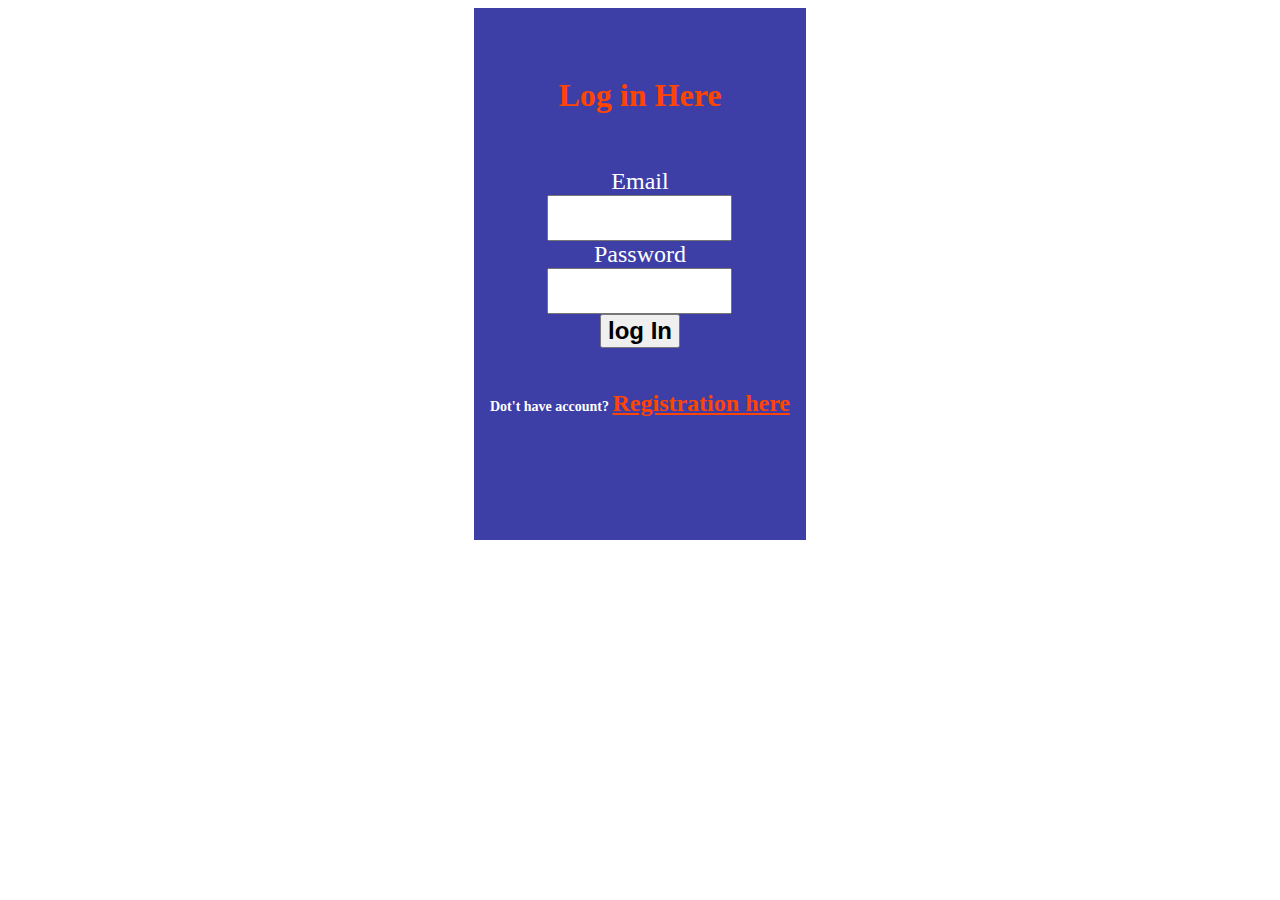
<file: login-form/index.html>
<!DOCTYPE html>
<html lang="en">
<head>
    <meta charset="UTF-8">
    <meta name="viewport" content="width=device-width, initial-scale=1.0">
    <title>Log|form-</title>
      <!--------font awesome-->

      <link rel="stylesheet" href="https://cdnjs.cloudflare.com/ajax/libs/font-awesome/6.4.2/css/all.min.css"
      integrity="sha512-z3gLpd7yknf1YoNbCzqRKc4qyor8gaKU1qmn+CShxbuBusANI9QpRohGBreCFkKxLhei6S9CQXFEbbKuqLg0DA=="
      crossorigin="anonymous" referrerpolicy="no-referrer" />
  <!------Google --font-->

  <link rel="preconnect" href="https://fonts.googleapis.com">
  <link rel="preconnect" href="https://fonts.gstatic.com" crossorigin>
  <link href="https://fonts.googleapis.com/css2?family=Poppins:wght@100;200;300;400;500;600;700;800;900&display=swap"
      rel="stylesheet">

  <!--------Bootstraps-->

  <link href="https://cdn.jsdelivr.net/npm/bootstrap@5.3.2/dist/css/bootstrap.min.css" rel="stylesheet"
      integrity="sha384-T3c6CoIi6uLrA9TneNEoa7RxnatzjcDSCmG1MXxSR1GAsXEV/Dwwykc2MPK8M2HN" crossorigin="anonymous">

  <!---main css-->
  <link rel="stylesheet" href="./css/style.css">
</head>
<body>
  <section class="login_form">
    <div class="container  mt-5 pt-3 gg">
        <form action="">
            <div class="row g-2">
                <h1 class="color">Log in Here</h1>
                <div class="col-lg-4">
                    <label for="email">Email</label>
                </div>
                <div class="col-lg-8">
                    <input type="email" class="form-control" id="email">
                </div>
                <div class="col-lg-4">
                    <label for="password">Password</label>
                </div>
                <div class="col-lg-8">
                    <input type="password" class="form-control" id="password">
                </div>
                <button type="button" class="btn btn-warning">log In</button>
                   
            </div>
            <h3>Dot't have account? <a href="/registration-form/index.html">Registration here</a></h3>
        </form>
        
        </div>
  </section> 
  
  <!-----------bootstraps js-->
  <link href="https://cdn.jsdelivr.net/npm/bootstrap@5.3.2/dist/css/bootstrap.min.css" rel="stylesheet" integrity="sha384-T3c6CoIi6uLrA9TneNEoa7RxnatzjcDSCmG1MXxSR1GAsXEV/Dwwykc2MPK8M2HN" crossorigin="anonymous">
</body>
</html>
</file>
<file: CSS/style.css>
* {
    margin: 0;
    padding: 0;
    box-sizing: border-box;
    outline: none;
}

.responsive {
    width: 100%;
    max-width: 700px;
    height: auto;
}


/****************** nav section start***************************/
.offer-bg {
    background: #000236;
}

.top-header_title h1 {
    font-family: 'Inter';
    color: #ffffff;
    text-align: center;
    font-weight: 400;
    font-size: 32px;
    line-height: 38.73px;
}

.navbar-nav a {
    text-decoration: none;
    font-family: 'Poppins';
    font-size: 20px;
    font-weight: 500;
    line-height: 30px;
    letter-spacing: 0em;
    color: #000000;
    margin-left: 1.5em;
    margin-right: 1em;
    transition: 0.1s all;
}

/* .navbar-nav a:hover  {
    background:orangered;
    border-radius: 10px;
    color: #fff;
} */

.login-bg {
    max-width: 1200px;
    height: 48px;
    padding-left: 48px;
    padding-right: 48px;
    border-radius: 47px;
    background: #000236;
    color: #0f0f0f;
    transition: 0.1s all;
    cursor: pointer;
    font-size: 20px;
    font-family: 'Poppins';
    font-weight: 500;
}
.fa-globe{
padding-right: 0.5em;
}

.login-bg:hover {
    background: orangered;
    color: #000000;
}

@media(max-width:991px) {
    .top-header_title h1 {
        font-family: 'Inter';
        color: #ffffff;
        text-align: left;
        font-weight: 400;
        font-size: 28px;
        line-height: 30.73px;
    }
}

/**************** hero area section start********************/

.circle_img img {
    width: 40px;
    height: 40px;
    border-radius: 50%;
}

.hero-content h1 {
    height: 130px;
    max-width: 681px;
    font-size: 80px;
    line-height: 95.58px;
    font-family: 'Playfair Display', serif;
    margin-bottom: 1.5rem;
    color: #000000;
}

.hero-content p {
    max-width: 675px;
    height: 120px;
    font-family: 'Playfair Display', serif;
    font-style: italic;
    font-weight: 400;
    font-size: 18px;
    color: #000000;
    Line-height: 26.66px;

    padding-top: 2em;
}

.hero_btn {
    width: 250px;
    height: 60px;
    background: rgb(0, 0, 26);
    color: #fff;
    font-size: 22px;
    font-weight: 400;
    font-family: 'Poppins';
}

.hero_btn:hover {
    background: #dddd;
    color: #000000;
}

/************* Registration page****************/
.ragistration-page {
    max-width: 465px;
    max-height: 840px;
    border-radius: 24px;
    background: #ffffff;
    box-shadow: 0px 0px 58.400001525878906px 0px #555BFB40;
    box-shadow: 0px 0px 22.100000381469727px 0px #0029FE61 inset;
    padding: 1.8em;
}

.ragistration_page_heading h1 {
    font-family: 'Playfair Display';
    font-size: 40px;
    font-weight: 700;
    line-height: 53px;
    letter-spacing: 0.01em;
    text-align: center;
    padding-top: 3rem;
    color: #4F4F4F;
}

.ragistration_page_heading p {
    font-family: ' Playfair Display';
    font-size: 16px;
    font-weight: 400;
    line-height: 21px;
    letter-spacing: 0.01em;
    text-align: center;
    color: #4F4F4F;
}

.or p {
    display: flex;
    justify-content: center;
    align-items: center;
    padding-top: .5em;
}

.registration-btn {
    background: rgb(0, 0, 26);
    border-radius: 48px;
    border: 1px;
    gap: 8px;
    font-family: 'Poppins';
    font-size: 24px;
    font-weight: 600;
    line-height: 36px;
    letter-spacing: 0.01em;
    transition: 0.1s all;
}

.registration-btn:hover {
    background-color: rgb(153, 0, 0);
}

.registration-btn a {
    text-decoration: none;
    color: #fff;
}

.no_account h3 {
    font-size: 18px;
    font-family: 'Poppins';
}

.no_account h3 a {
    text-decoration: none;
    color: #5553ca;
}

/**************** hero area section end********************/
/**************** hero area section Responsive ********************/
@media(max-width:1366px) {
    .hero-content h1 {
        max-width: 681px;
        height: 130px;
        font-size: 60px;
        line-height: 55.58px;
        margin-bottom: .1em;
    }

    .hero-content p {
        height: 130px;
        font-size: 18px;
        padding-top: 1em;
    }
}

@media(max-width:1200px) {
    .hero-content h1 {
        height: 68px;
        font-size: 50px;
        line-height: 55.58px;
        margin-bottom: 1em;
    }

    .hero-content p {
        height: 130px;
        font-size: 18px;
        padding-top: 1em;
    }
}

@media(max-width:991px) {
    .registration_responsive {
        display: flex;
        justify-content: center;
        align-items: center;
        flex-direction: column;
    }

    .online_teaching_content {
        text-align: center;
    }

    .hero-content h1 {
        height: 30px;
        font-size: 40px;
        line-height: 50.58px;
        margin-bottom: 1em;
    }

    .hero-content p {
        height: 80px;
        font-size: 16px;
        padding-top: .1em;
    }
}

@media(max-width:768px) {
    .registration_responsive {
        display: flex;
        justify-content: center;
        align-items: center;
        flex-direction: column;
    }

    .online_teaching_content {
        text-align: center;
    }

    .hero-content h1 {
        height: 30px;
        font-size: 40px;
        line-height: 50.58px;
        margin-bottom: 1em;
    }

    .hero-content p {
        height: 80px;
        font-size: 16px;
        padding-top: .1em;
    }
}

@media(max-width:568px) {
    .registration_responsive {
        display: flex;
        justify-content: center;
        align-items: center;
        flex-direction: column;
    }

    .online_teaching_content {
        text-align: center;
    }

    .hero-content h1 {
        height: 30px;
        font-size: 28px;
        line-height: 20.58px;
        margin-bottom: 0;
    }

    .hero-content p {
        height: 130px;
        font-size: 14px;
        padding-top: 1em;
    }
}

/**************** hero area section Responsive end ********************/

/**************** Features of using Poliversia section start ********************/
.features_bg {
    border-radius: 8px;
    background: linear-gradient(180deg, #D9E6FF 0%, rgba(255, 255, 255, 0) 100%);
    box-shadow: 0px 0px 13.699999809265137px 0px #0000001A;
    padding: 1em;
}

.features_heading h1 {
    text-align: center;
    font-family: 'Playfair Display';
    font-size: 48px;
    font-weight: 700;
    line-height: 64px;
    letter-spacing: 0.01em;
}

.features_content h1 {
    font-family: 'Playfair Display';
    font-size: 36px;
    font-weight: 700;
    line-height: 48px;
    letter-spacing: 0.01em;
}

.features_content p {
    font-family: 'Playfair Display';
    font-size: 20px;
    font-weight: 400;
    line-height: 27px;
    letter-spacing: 0.01em;
}

.features_btn {
    width: 249px;
    height: 60px;
    padding: 20px, 95px, 20px, 95px;
    border-radius: 4px;
    gap: 8px;
    background: #0C698E;
    font-family: 'Playfair Display';
    font-size: 20px;
    font-weight: 600;
    line-height: 20px;
    color: #FFFFFF;
    transition: 0.1s all;
}

.features_btn:hover {
    background-color: #ddd;
    color: #000000;
}

/**************** Features of using Poliversia section end ********************/
/**************** Features of using Poliversia section Responsive start ********************/
@media(max-width:991px) {

    .features_content,
    .features_img {
        text-align: center;
    }
}

@media(max-width:768px) {

    .features_content,
    .features_img {
        text-align: center;
    }

    .features_heading h1 {
        text-align: center;
        font-family: 'Playfair Display';
        font-size: 32px;
        font-weight: 600;
        line-height: 50px;
        letter-spacing: 0.01em;
    }

    .features_content h1 {
        font-family: 'Playfair Display';
        font-size: 28px;
        font-weight: 500;
        line-height: 40px;
        letter-spacing: 0.01em;
    }

    .features_content p {
        font-family: 'Playfair Display';
        font-size: 18px;
        font-weight: 400;
        line-height: 27px;
        letter-spacing: 0.01em;
    }
}

@media(max-width:568px) {

    .features_content,
    .features_img {
        text-align: center;
    }

    .features_heading h1 {
        text-align: center;
        font-family: 'Playfair Display';
        font-size: 32px;
        font-weight: 600;
        line-height: 50px;
        letter-spacing: 0.01em;
    }

    .features_content h1 {
        font-family: 'Playfair Display';
        font-size: 26px;
        font-weight: 500;
        line-height: 40px;
        letter-spacing: 0.01em;
    }

    .features_content p {
        font-family: 'Playfair Display';
        font-size: 18px;
        font-weight: 400;
        line-height: 27px;
        letter-spacing: 0.01em;
    }
}

/**************** Features of using Poliversia section Responsive end ********************/

/**************** Synchronous Education section start ********************/
.synchronous_content {
    text-align: right;
}

.synchronous_bg {
    border-radius: 8px;
    background: linear-gradient(180deg, #FFD1CE 0%, rgba(255, 255, 255, 0) 100%);
    box-shadow: 0px 0px 13.699999809265137px 0px #0000001A;
    padding: 1em;
}

.synchronous_content h1 {
    font-family: 'Playfair Display';
    font-size: 36px;
    font-weight: 700;
    line-height: 48px;
    letter-spacing: 0.01em;
}

.synchronous_content p {
    font-family: 'Playfair Display';
    font-size: 20px;
    font-weight: 400;
    line-height: 27px;
    letter-spacing: 0.01em;
}

.synchronous_btn {
    width: 249px;
    height: 60px;
    padding: 20px, 95px, 20px, 95px;
    border-radius: 4px;
    gap: 8px;
    background: #0C698E;
    font-family: 'Playfair Display';
    font-size: 20px;
    font-weight: 600;
    line-height: 20px;
    color: #FFFFFF;
    transition: 0.1s all;
}

.synchronous_btn:hover {
    background-color: #ddd;
    color: #000000;
}

/**************** Synchronous Education section  end ********************/

/**************** Synchronous Education section Responsive start ********************/
@media(max-width:991px) {

    .synchronous_content,
    .synchronous_img {
        text-align: center;
    }
}

@media(max-width:768px) {

    .synchronous_content,
    .synchronous_img {
        text-align: center;
    }
}

@media(max-width:568px) {

    .synchronous_content,
    .synchronous_img {
        text-align: center;
    }

    .synchronous_content h1 {
        font-family: 'Playfair Display';
        font-size: 28px;
        font-weight: 600;
        line-height: 40px;
        letter-spacing: 0.01em;
    }

    .synchronous_content p {
        font-family: 'Playfair Display';
        font-size: 18px;
        font-weight: 400;
        line-height: 27px;
        letter-spacing: 0.01em;
        text-align: right;
    }
}

/**************** Synchronous Education section Responsive end ********************/

/**************section Create your own Online Institution start******************/
.online_institution_content {
    text-align: center;
}

.online_institution_content h1 {
    font-family: 'Playfair Display';
    font-size: 36px;
    font-weight: 700;
    line-height: 48px;
    letter-spacing: 0.01em;
}

.online_institution_content p {
    font-family: 'Playfair Display';
    font-size: 20px;
    font-weight: 400;
    line-height: 27px;
    letter-spacing: 0.01em;
    color: #000000;
}

.online_institution_btn {
    width: 249px;
    height: 60px;
    padding: 20px, 95px, 20px, 95px;
    border-radius: 4px;
    gap: 8px;
    background: #19191a;
    font-family: 'Playfair Display';
    font-size: 20px;
    font-weight: 600;
    line-height: 20px;
    color: #FFFFFF;
    transition: 0.1s all;
}

.online_institution_btn:hover {
    background-color: #ddd;
    color: #000000;
}

/**************section Create your own Online Institution end******************/




/**************section Create your own Online Institution responsive start******************/
@media(max-width:568px) {
    .online_institution_content {
        text-align: center;
    }

    .online_institution_content h1 {
        font-family: 'Playfair Display';
        font-size: 26px;
        font-weight: 700;
        line-height: 40px;
        letter-spacing: 0.01em;
    }

    .online_institution_content p {
        font-family: 'Playfair Display';
        font-size: 18px;
        font-weight: 400;
        line-height: 23px;
        letter-spacing: 0.01em;
        color: #000000;
        text-align: left;
    }
}

/**************section Create your own Online Institution responsive end******************/


/**************section Offered Courses  start******************/
.offered_courses h2 {
    font-family: 'Poppins';
    font-size: 48px;
    font-weight: 600;
    line-height: 72px;
    letter-spacing: 0.01em;
    color: #000000;
    padding-bottom: 1.4rem;
}

.offer_courses_btn_1 {
    width: 140px;
    height: 50px;
    padding: 20px, 95px, 20px, 95px;
    border-radius: 30px;
    gap: 8px;
    font-family: 'Playfair Display';
    font-size: 20px;
    font-weight: 600;
    line-height: 20px;
    color: #FFFFFF;
    transition: 0.1s all;
}

.offer_courses_btn_1:hover {
    background: #fff;
    color: #000;
}

.offer_courses_btn {
    width: 140px;
    height: 50px;
    padding: 20px, 95px, 20px, 95px;
    border-radius: 20px;
    gap: 8px;
    background: #fff;
    font-family: 'Playfair Display';
    font-size: 20px;
    font-weight: 600;
    line-height: 20px;
    color: #070707;
    transition: 0.1s all;
    border: 2px solid navy;
}

.offer_courses_btn:hover {
    background: blue;
    color: #fff;
}

/**************section Offered Courses  end******************/

/**************section Offered Courses  Responsive start******************/
@media(max-width:991px) {
    .gh {
        display: grid;
        grid-template-columns: 1fr 1fr;
    }

    
}
@media(max-width:768px) {
    .offer_courses_responsive {
        display: flex;
        justify-content: center;
        align-items: center;
    }

    .offered_courses h2 {
        font-size: 48px;
        text-align: center;
    }
    .gh {
        display: grid;
        grid-template-columns: 1fr;
    }
}

@media(max-width:568px) {
    .offer_courses_responsive {
        display: flex;
        justify-content: center;
        align-items: center;
    }

    .offered_courses h2 {
        font-family: 'Poppins';
        font-size: 38px;
        font-weight: 600;
        line-height: 72px;
        letter-spacing: 0.01em;
        color: #000000;
        padding-bottom: 1.4rem;
    }
    .gh {
        display: grid;
        grid-template-columns: 1fr;
    }
}

/**************section Offered Courses  Responsive end******************/


/*******************section Offered Courses name start************************/
.offer_courses_card_1 {
    max-width: 400px;
    min-height: 350px;
    border-radius: 8px;
    background: linear-gradient(180deg, #FFD1CE 0%, rgba(255, 255, 255, 0) 100%);
    box-shadow: 0px 0px 10px 0px #00000040;
    padding: 1em;
}

.offer_courses_card_1 h2 {
    font-family: 'Poppins';
    font-size: 26px;
    font-weight: 600;
    line-height: 45px;
    letter-spacing: 0em;
    text-align: left;
    color: #000000;
}

.course-img span {
    font-family: 'Poppins';
    font-size: 20px;
    font-weight: 600;
    line-height: 30px;
    letter-spacing: 0em;
    text-align: left;
    padding-left: .7rem;
    color: #000000;
}

.offer_courses_card_1 h4 {
    font-family: 'Poppins';
    font-size: 16px;
    font-weight: 500;
    line-height: 24px;
    letter-spacing: 0em;
    text-align: left;
    padding-top: .6rem;
    color: #292929;
}

.star {
    color: orange;
}

.course-p {
    font-family: 'Poppins';
    font-size: 14px;
    font-weight: 400;
    line-height: 21px;
    letter-spacing: 0em;
    color: #434343;
    padding-bottom: 1em;
    padding-top: 1em;
}

/*******************section Offered Courses name end************************/

/*******************section Offered Courses name responsive start************************/
@media(max-width:991px) {
    .offered_courses_name_responsive {
        display: flex;
        justify-content: center;
        align-items: center;
        flex-direction: column;
    }
}

@media(max-width:768px) {
    .offered_courses_name_responsive {
        display: flex;
        justify-content: center;
        align-items: center;
        flex-direction: column;
    }
}

/*******************section Offered Courses name responsive end************************/


/******************** brand section start******************/
.brand h2 {
    font-family: 'Poppins';
    font-size: 22px;
    font-weight: 500;
    line-height: 30px;
    letter-spacing: 0em;
    text-align: center;
    color: #000000;
}

/******************** brand section end******************/


/******************** brand section responsive start******************/
@media(max-width:991px) {
    .brand-responsive {
        display: grid;
        grid-template-columns: repeat(2, 1fr);
    }
}

@media(max-width:768px) {
    .brand-responsive {
        display: grid;
        grid-template-columns: repeat(2, 1fr);
    }
}

@media(max-width:568px) {
    .brand-responsive {
        display: grid;
        grid-template-columns: repeat(1, 1fr);
    }

    .brand {
        display: flex;
        justify-content: center;
        align-items: center;
        flex-direction: column;
    }
}

/******************** brand section responsive end******************/

/********************section Trusted by teachers and Organizations start******************/
.teacher_organization_img {
    background: #FFFFFF;
    box-shadow: 0px 4px 78.69999694824219px 0px #00000040 inset;
    box-shadow: 0px 4px 26.5px 0px #00000040;
    background: #B6B6B6;
}

.teacher_organization_content {
    text-align: right;
}

.teacher_organization_content h1 {
    font-family: 'Playfair Display';
    font-size: 50px;
    font-weight: 600;
    line-height: 60px;
    letter-spacing: 0em;
    color: #000000;
}

.teacher_organization_content p {
    font-family: 'Playfair Display';
    font-size: 18px;
    font-weight: 400;
    line-height: 27px;
    letter-spacing: 0em;
    color: #000000;
}

.teacher_btn {
    width: 249px;
    height: 60px;
    padding: 20px, 95px, 20px, 95px;
    border-radius: 4px;
    gap: 8px;
    background: #0C698E;
    font-family: 'Playfair Display';
    font-size: 20px;
    font-weight: 600;
    line-height: 20px;
    color: #FFFFFF;
    transition: 0.1s all;
}

.teacher_btn:hover {
    background-color: #ddd;
    color: #000000;
}

/******************** section Trusted by teachers and Organizations  end******************/


/******************** section Trusted by teachers and Organizations  responsive start******************/
@media(max-width:991px) {
    .teacher_organization_content {
        text-align: right;
    }

    .teacher_organization_content h1 {
        font-size: 34px;
        font-weight: 600;
        line-height: 40px;
    }

    .teacher_organization_content p {
        font-size: 16px;
        line-height: 22px;
    }
}

@media(max-width:768px) {
    .teacher_organization_content {
        text-align: right;
    }

    .teacher_organization_content h1 {
        font-size: 30px;
        font-weight: 600;
        line-height: 40px;
    }

    .teacher_organization_content p {
        font-size: 16px;
        line-height: 22px;
    }
}

@media(max-width:568px) {
    .teacher_organization_content {
        text-align: left;
    }

    .teacher_organization_content h1 {
        font-size: 30px;
        font-weight: 600;
        line-height: 40px;
    }

    .teacher_organization_content p {
        font-size: 16px;
        line-height: 22px;
    }
}

/******************** section Trusted by teachers and Organizations  responsive end******************/

/************************section Poliversia Use Cases start********************/
.poliversia_cases_heading h1 {
    font-family: 'Playfair Display';
    font-size: 48px;
    font-weight: 700;
    line-height: 64px;
    letter-spacing: 0.01em;
    text-align: center;
    color: #000000;
}

.poliversia_cases_heading p {
    font-family: 'Playfair Display';
    font-size: 24px;
    font-weight: 400;
    line-height: 32px;
    letter-spacing: 0.01em;
    text-align: center;
    color: #000000;
}

.poliversia_use_card-1 {
    max-width: 400px;
    min-height: 300px;
    border-radius: 8px;
    background: #FFFFFF;
    box-shadow: 0px 0px 8.5px 0px #00000040;
    padding: 1em;
    text-align: center;
}

.poliversia_use_card-1 img {
    width: 40px;
    border-radius: 50%;
    padding-top: 1em;
}

.poliversia_use_card-1 h2 {
    font-family: 'Playfair Display';
    font-size: 24px;
    font-weight: 700;
    line-height: 32px;
    letter-spacing: 0.01em;
    color: #272727;
    padding-top: 1em;
}

.poliversia_use_card-1 p {
    font-family: 'Playfair Display';
    font-size: 16px;
    font-weight: 400;
    line-height: 21px;
    letter-spacing: 0.01em;
    text-align: center;
    color: #343434;
    padding-top: 1em;
    padding-bottom: 1em;
}

/************************section Poliversia Use Cases end********************/


/************************section Poliversia Use Cases responsive start********************/
@media(max-width:768px) {
    .poliversia_cases_responsive {
        display: flex;
        justify-content: center;
        align-items: center;
        flex-direction: column;
    }
}

@media(max-width:568px) {
    .poliversia_cases_heading h1 {
        font-size: 32px;
        font-weight: 700;
        line-height: 50px;
    }

    .poliversia_cases_heading p {
        font-size: 18px;
    }

    .poliversia_cases_responsive {
        display: flex;
        justify-content: center;
        align-items: center;
        flex-direction: column;
    }

}

/************************section Poliversia Use Cases responsive end********************/


/***************Learning Experiences Your Customers Will Love section start******************/
.learning_heading h1 {
    color: #000000;
    font-family: 'Playfair Display';
    font-size: 48px;
    font-weight: 700;
    line-height: 64px;
    letter-spacing: 0.01em;
    text-align: center;
    padding-bottom: 4rem;
}

.learning_content h2 {
    font-family: 'Playfair Display';
    font-size: 24px;
    font-weight: 700;
    line-height: 32px;
    letter-spacing: 0em;
    color: #111111;
}

.learning_content p {
    font-family: 'Playfair Display';
    font-size: 16px;
    font-weight: 400;
    line-height: 21px;
    letter-spacing: 0.01em;
    text-align: left;
    color: #111111;
}

.learning_btn {
    width: 258px;
    height: 68px;
    padding: 16px, 65px, 16px, 65px;
    border-radius: 4px;
    gap: 8px;
    background: #0C698E;
    font-family: 'Poppins';
    font-size: 24px;
    font-weight: 600;
    line-height: 36px;
    letter-spacing: 0em;
    text-align: center;
    color: #FFFFFF;
}

/* .learning_img{
    background: #FFFFFF;
    box-shadow: 0px 4px 78.69999694824219px 0px #00000040 inset;
    box-shadow: 0px 4px 26.5px 0px #00000040;
    background: #B6B6B6;
} */

/***************Learning Experiences Your Customers Will Love section end******************/



/***************Learning Experiences Your Customers Will Love section responsive start******************/
@media(max-width:568px) {
    .learning_heading h1 {
        font-size: 28px;
        line-height: 34px;
        padding-bottom: 2rem;
    }

    .learning_btn {
        width: 208px;
        height: 48px;
        font-size: 18px;
        font-weight: 500;
    }
}

/***************Learning Experiences Your Customers Will Love section responsive end******************/

/*********  What Else Poliversia Brings To The Table start*******************/
.what_else_poliversia h1 {
    font-family: 'Playfair Display';
    font-size: 48px;
    font-weight: 700;
    line-height: 64px;
    letter-spacing: 0.01em;
    text-align: center;
    color: #000000;
    padding-bottom: 1rem;
}

.what_else_poliversia p {
    font-family: 'Playfair Display';
    font-size: 24px;
    font-weight: 400;
    line-height: 32px;
    letter-spacing: 0.01em;
    text-align: center;
    color: #000000;
    padding-bottom: 2rem;
}

.question_1 h3,
.question_2 h3,
.question_3 h3 {
    float: left;
    font-family: 'Playfair Display';
    font-size: 20px;
    font-weight: 400;
    line-height: 27px;
    letter-spacing: 0em;
    color: #000000;
    overflow: hidden;
}

.question_1 .fa-chevron-down,
.question_2 .fa-chevron-down,
.question_3 .fa-chevron-down {
    float: right;
    font-size: 14px;
    overflow: hidden;
}

.question_1 p,
.question_2 p,
.question_3 p {
    float: left;
    font-family: 'Playfair Display';
    font-size: 20px;
    font-weight: 400;
    line-height: 27px;
    letter-spacing: 0em;
    color: #000000;
    border-bottom: 2px solid #000000;
    overflow: hidden;
}

/*********  What Else Poliversia Brings To The Table end*******************/


/*********  What Else Poliversia Brings To The Table responsive start*******************/
@media(max-width:568px) {
    .what_else_poliversia h1 {
        font-size: 34px;
        font-weight: 600;
        line-height: 40px;
        padding-bottom: 0.5em;
    }

    .what_else_poliversia p {
        font-size: 18px;
        font-weight: 400;
        line-height: 24px;
    }
}

/*********  What Else Poliversia Brings To The Table responsive end*******************/


/*********  Robust Analytics section start *******************/
.robust_content {
    display: flex;
    flex-direction: column;
    justify-content: center;
    align-items: center;
}

.robust_content h1 {
    font-family: 'Playfair Display';
    font-size: 48px;
    font-weight: 600;
    line-height: 64px;
    letter-spacing: 0em;
    padding-bottom: 1rem;
    text-align: center;
}

.robust_content p {
    font-family: 'Playfair Display';
    font-size: 24px;
    font-weight: 400;
    line-height: 32px;
    letter-spacing: 0.01em;
}

.rebust_btn {
    gap: 36px;
    width: 199px;
    height: 54px;
    padding: 12px, 10px, 12px, 10px;
    border-radius: 28px;
    border: 1px;
    font-family: 'Poppins';
    font-size: 20px;
    font-weight: 600;
    line-height: 30px;
    letter-spacing: 0.01em;
    color: #0C698E;
    border: 1px solid #0C698E;
    background: #ffffff;
}

.rebust_btn:hover {
    background-color: #0C698E;
    color: #fdf8f8;
}

.active_rebust {
    gap: 36px;
    width: 199px;
    height: 54px;
    padding: 12px, 10px, 12px, 10px;
    border-radius: 28px;
    border: 1px;
    font-family: 'Poppins';
    font-size: 20px;
    font-weight: 600;
    line-height: 30px;
    letter-spacing: 0.01em;
}

.active_rebust:hover {
    background: #fff;
    color: #000;
    border: 1px solid #0C698E;
}

/*********  Robust Analytics section  end*******************/


/*********  Robust Analytics section responsive start *******************/
@media(max-width:568px) {
    .robust_content h1 {
        text-align: left;
        font-size: 28px;
        font-weight: 600;
        line-height: 40px;
    }

    .robust_content p {
        font-size: 18px;
        font-weight: 400;
        line-height: 24px;
    }
}

/*********  Robust Analytics section responsive end*******************/

/*********************Why Choose Us section start***********************/
.why_choose_us_bg {
    background: #0C293A;
}

.why_choose_us_input {
    height: 54px;
    padding: 12px, 32px, 12px, 32px;
    border-radius: 83px;
    gap: 10px;
    background: #FFFFFF;
}

.why ::placeholder {
    font-family: 'Poppins';
    font-size: 18px;
    font-weight: 500;
    line-height: 30px;
    letter-spacing: 0.01em;
    color: #424242;
}

.why_choose_us_btn {
    height: 54px;
    padding: 12px, 74px, 12px, 74px;
    border-radius: 83px;
    gap: 10px;
    background: #0C698E;
    font-family: 'Poppins';
    font-size: 20px;
    font-weight: 600;
    line-height: 30px;
    letter-spacing: 0.01em;
    text-align: center;
    color: #FFFFFF;
    transition: 0.1s all;
}

.why_choose_us_btn:hover {
    background: #fff;
    color: #000;
    border: 1px solid #0C698E;
}

.why_choose_us_content {
    text-align: right;
    padding: 1em;
}

.why_choose_us_content h5 {
    font-family: 'Playfair Display';
    font-size: 32px;
    font-weight: 700;
    line-height: 43px;
    letter-spacing: 0.01em;
    color: #FFFFFF;
}

.why_choose_us_content h1 {
    font-family: 'Playfair Display';
    font-size: 48px;
    font-weight: 700;
    line-height: 64px;
    letter-spacing: 0.01em;
    color: #FFFFFF;
    padding-top: 1em;
}

.why_choose_us_content p {
    font-family: 'Playfair Display';
    font-size: 20px;
    font-weight: 600;
    line-height: 27px;
    letter-spacing: 0.01em;
    color: #FFFFFF;
    padding-top: 1em;
}

/*********************Why Choose Us section end***********************/

/*********************Why Choose Us section resposive start***********************/
@media(max-width:768px) {}

@media(max-width:568px) {
    .why_choose_us_content h5 {
        font-family: 'Playfair Display';
        font-size: 22px;
        font-weight: 700;
        line-height: 43px;
        letter-spacing: 0.01em;
        color: #FFFFFF;
        text-align: center;
    }

    .why_choose_us_content h1 {
        font-family: 'Playfair Display';
        font-size: 28px;
        font-weight: 700;
        line-height: 30px;
        letter-spacing: 0.01em;
        color: #FFFFFF;
        text-align: left;
    }

    .why_choose_us_content p {
        font-family: 'Playfair Display';
        font-size: 14px;
        font-weight: 600;
        line-height: 20px;
        letter-spacing: 0.01em;
        color: #FFFFFF;
        text-align: left;
    }
}

/*********************Why Choose Us section responsive end***********************/

/**************************footer section start ************************/
footer{
    padding: 1em;
}
.footer-logo {
    display: flex;
    justify-content: center;
    align-items: center;
}

.footer-logo img {
    max-width: 250px;
}

li {
    list-style: none;
}

.products a,
.resources a,
.company a {
    text-decoration: none;
    color: #000000;
    font-size: 20px;
    font-weight: 400;
    font-family: 'Popins';
    transition: 0.1s all;
}

.products a:hover,
.resources a:hover,
.company a:hover {
    text-decoration: underline;
    color: orangered;
}

.fa-square-arrow-up-right {
    font-size: 10px;
}
.subscribe h3{
    font-family: 'Playfair Display';
        font-size: 18px;
        font-weight: 500;
        line-height: 22px;
        letter-spacing: 0.01em;
        color: #070707;
        text-transform:lowercase;
        padding-bottom: 1em;
}
.subscribe input{
    border-radius: 83px;
    padding-left: 1em;
}
.fa-x-twitter {
    font-size: 22px;
    padding-right: 0.5em; 
}

.fa-discord {
    font-size: 22px;
    padding-right: 0.5em; 
}

.fa-telegram {
    font-size: 22px;
    padding-right: 0.5em; 
}

.fa-medium {
    font-size: 22px;
    padding-right: 0.5em; 
}

.fa-linkedin-in {
    font-size: 22px;
    padding-right: 0.5em; 
}
.fa-github{
    font-size: 22px;
    padding-right: 0.5em; 
}
.fa-facebook{
    font-size: 22px;
    padding-right: 0.5em; 
}
/**************************footer section end ************************/

/**************************footer section responsive start ************************/
@media(max-width:991px) {
    .footer_responsive{
     display: grid;
     grid-template-columns: 1fr 1fr;
    }
    .footer-logo {
        display: inline-block;
    }
}
@media(max-width:568px) {
    .footer_responsive{
     display: grid;
     grid-template-columns: 1fr 1fr;
    }
    .footer-logo {
        display: inline-block;
    }
    .footer-logo img {
        max-width:150px;
    }
}
/**************************footer section responsive end ************************/
</file>
<file: login-form/css/style.css>
h3{
    font-size: 14PX;
    padding-top: 2em;
}

input{
    height: 40px;
}
form{
    max-width: 600px;
    height: 500px;
    text-align: center;
    background: rgb(62, 62, 167);
    padding: 1em;
}
.gg{
    text-align: center;
    display: flex;
    flex-direction: column;
    justify-content: center;
    align-items: center;
}
.color{
    color: orangered;
    font-weight: 600;
    font-size: 32px;
    padding: 1em;
}
label{
    font-size: 24px;
    color: #ffff;
}
.btn{
    font-size: 24px;
    font-weight:600;
}
form h3{
    color: #fff;
}
h3 a{
    font-size: 24px;
    text-decoration: none;
    color: orangered;
    text-decoration: underline;
}
/*********************** login_form responsive***************/
@media (max-width:991px){
    form{
        text-align:left;
    } 
}
@media (max-width:768px){
    form{
        text-align:left;
    } 
}
@media (max-width:568px){
    form{
        text-align:left;
    } 
}
</file>
